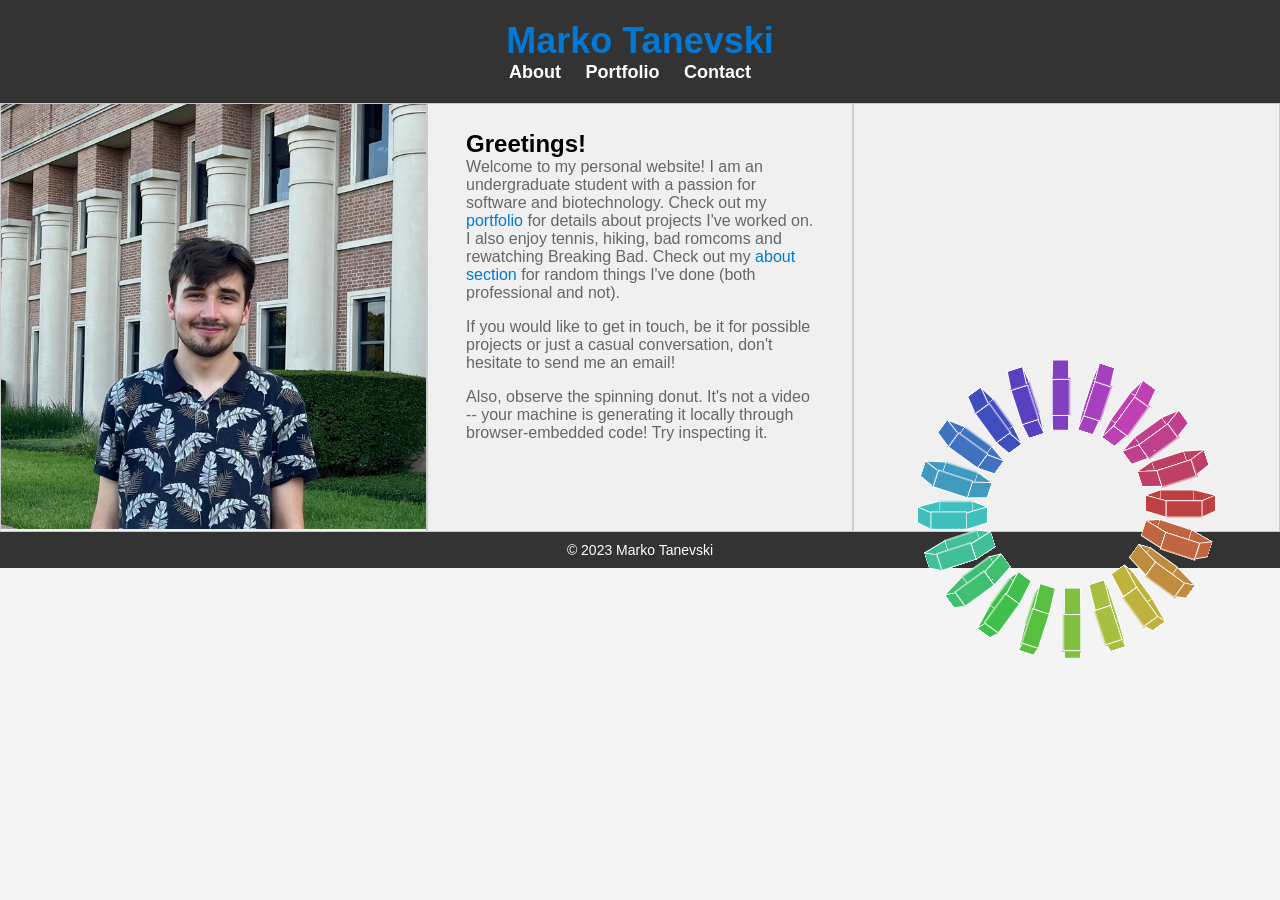
<file: index.html>
<!DOCTYPE html>
<html lang="en">
<head>
    <meta charset="UTF-8">
    <meta name="viewport" content="width=device-width, initial-scale=1.0">
    <title>Marko Tanevski - Personal Website</title>
    <link rel="stylesheet" href="css/relativestyles.css">
    <script src="https://code.jquery.com/jquery-3.6.0.min.js"></script>
    <script src="js/script.js"></script>
</head>
<body>
    <header>
        <h1><a href = "index.html">Marko Tanevski</a></h1>
        <nav>
            <ul>
               <li><a href="html/about.html">About</a></li>
               <li><a href="html/portfolio.html">Portfolio</a></li>
               <li><a href="html/contact.html">Contact</a></li>
            </ul>
        </nav>
    </header>

    <div class="container">

        <div class="wrapper">
             <img src="pics/markopic.jpg" alt="Marko">
        </div>

        <div class="wrapper" alt="wrappertext">
            <div class="content">
                <h2>Greetings!</h2>
                <p>Welcome to my personal website! I am an undergraduate student with a passion for software and biotechnology. Check out my <a href="html/portfolio.html">portfolio</a> for details about projects I've worked on. I also enjoy tennis, hiking, bad romcoms and rewatching Breaking Bad. Check out my <a href="html/about.html">about section</a> for random things I've done (both professional and not). </p>
                <p>If you would like to get in touch, be it for possible projects or just a casual conversation, don't hesitate to send me an email!</p>
                <p>Also, observe the spinning donut. It's not a video -- your machine is generating it locally through browser-embedded code! Try inspecting it. </p>
            </div>
        </div>

        <div class="wrapper" id="wrapperdonut">
            <div class="donut">
                
                    <div>
                        <div>
                            <div class="segment-wrapper">
                            
                            <div></div>
                            
                            <div></div>
                            
                            <div></div>
                            
                            <div></div>
                            
                            <div></div>
                            
                            <div></div>
                            
                            </div>
                        </div>
                    </div>
                
                    <div>
                        <div>
                            <div class="segment-wrapper">
                            
                            <div></div>
                            
                            <div></div>
                            
                            <div></div>
                            
                            <div></div>
                            
                            <div></div>
                            
                            <div></div>
                            
                            </div>
                        </div>
                    </div>
                
                    <div>
                        <div>
                            <div class="segment-wrapper">
                            
                            <div></div>
                            
                            <div></div>
                            
                            <div></div>
                            
                            <div></div>
                            
                            <div></div>
                            
                            <div></div>
                            
                            </div>
                        </div>
                    </div>
                
                    <div>
                        <div>
                            <div class="segment-wrapper">
                            
                            <div></div>
                            
                            <div></div>
                            
                            <div></div>
                            
                            <div></div>
                            
                            <div></div>
                            
                            <div></div>
                            
                            </div>
                        </div>
                    </div>
                
                    <div>
                        <div>
                            <div class="segment-wrapper">
                            
                            <div></div>
                            
                            <div></div>
                            
                            <div></div>
                            
                            <div></div>
                            
                            <div></div>
                            
                            <div></div>
                            
                            </div>
                        </div>
                    </div>
                
                    <div>
                        <div>
                            <div class="segment-wrapper">
                            
                            <div></div>
                            
                            <div></div>
                            
                            <div></div>
                            
                            <div></div>
                            
                            <div></div>
                            
                            <div></div>
                            
                            </div>
                        </div>
                    </div>
                
                    <div>
                        <div>
                            <div class="segment-wrapper">
                            
                            <div></div>
                            
                            <div></div>
                            
                            <div></div>
                            
                            <div></div>
                            
                            <div></div>
                            
                            <div></div>
                            
                            </div>
                        </div>
                    </div>
                
                    <div>
                        <div>
                            <div class="segment-wrapper">
                            
                            <div></div>
                            
                            <div></div>
                            
                            <div></div>
                            
                            <div></div>
                            
                            <div></div>
                            
                            <div></div>
                            
                            </div>
                        </div>
                    </div>
                
                    <div>
                        <div>
                            <div class="segment-wrapper">
                            
                            <div></div>
                            
                            <div></div>
                            
                            <div></div>
                            
                            <div></div>
                            
                            <div></div>
                            
                            <div></div>
                            
                            </div>
                        </div>
                    </div>
                
                    <div>
                        <div>
                            <div class="segment-wrapper">
                            
                            <div></div>
                            
                            <div></div>
                            
                            <div></div>
                            
                            <div></div>
                            
                            <div></div>
                            
                            <div></div>
                            
                            </div>
                        </div>
                    </div>
                
                    <div>
                        <div>
                            <div class="segment-wrapper">
                            
                            <div></div>
                            
                            <div></div>
                            
                            <div></div>
                            
                            <div></div>
                            
                            <div></div>
                            
                            <div></div>
                            
                            </div>
                        </div>
                    </div>
                
                    <div>
                        <div>
                            <div class="segment-wrapper">
                            
                            <div></div>
                            
                            <div></div>
                            
                            <div></div>
                            
                            <div></div>
                            
                            <div></div>
                            
                            <div></div>
                            
                            </div>
                        </div>
                    </div>
                
                    <div>
                        <div>
                            <div class="segment-wrapper">
                            
                            <div></div>
                            
                            <div></div>
                            
                            <div></div>
                            
                            <div></div>
                            
                            <div></div>
                            
                            <div></div>
                            
                            </div>
                        </div>
                    </div>
                
                    <div>
                        <div>
                            <div class="segment-wrapper">
                            
                            <div></div>
                            
                            <div></div>
                            
                            <div></div>
                            
                            <div></div>
                            
                            <div></div>
                            
                            <div></div>
                            
                            </div>
                        </div>
                    </div>
                
                    <div>
                        <div>
                            <div class="segment-wrapper">
                            
                            <div></div>
                            
                            <div></div>
                            
                            <div></div>
                            
                            <div></div>
                            
                            <div></div>
                            
                            <div></div>
                            
                            </div>
                        </div>
                    </div>
                
                    <div>
                        <div>
                            <div class="segment-wrapper">
                            
                            <div></div>
                            
                            <div></div>
                            
                            <div></div>
                            
                            <div></div>
                            
                            <div></div>
                            
                            <div></div>
                            
                            </div>
                        </div>
                    </div>
                
                    <div>
                        <div>
                            <div class="segment-wrapper">
                            
                            <div></div>
                            
                            <div></div>
                            
                            <div></div>
                            
                            <div></div>
                            
                            <div></div>
                            
                            <div></div>
                            
                            </div>
                        </div>
                    </div>
                
                    <div>
                        <div>
                            <div class="segment-wrapper">
                            
                            <div></div>
                            
                            <div></div>
                            
                            <div></div>
                            
                            <div></div>
                            
                            <div></div>
                            
                            <div></div>
                            
                            </div>
                        </div>
                    </div>
                
                    <div>
                        <div>
                            <div class="segment-wrapper">
                            
                            <div></div>
                            
                            <div></div>
                            
                            <div></div>
                            
                            <div></div>
                            
                            <div></div>
                            
                            <div></div>
                            
                            </div>
                        </div>
                    </div>
                
                    <div>
                        <div>
                            <div class="segment-wrapper">
                            
                            <div></div>
                            
                            <div></div>
                            
                            <div></div>
                            
                            <div></div>
                            
                            <div></div>
                            
                            <div></div>
                            
                            </div>
                        </div>
                    </div>
                
            </div>
        </div>
    </div>
</body>

<footer>
        <p>&copy; 2023 Marko Tanevski</p>
</footer>

</html>
</file>
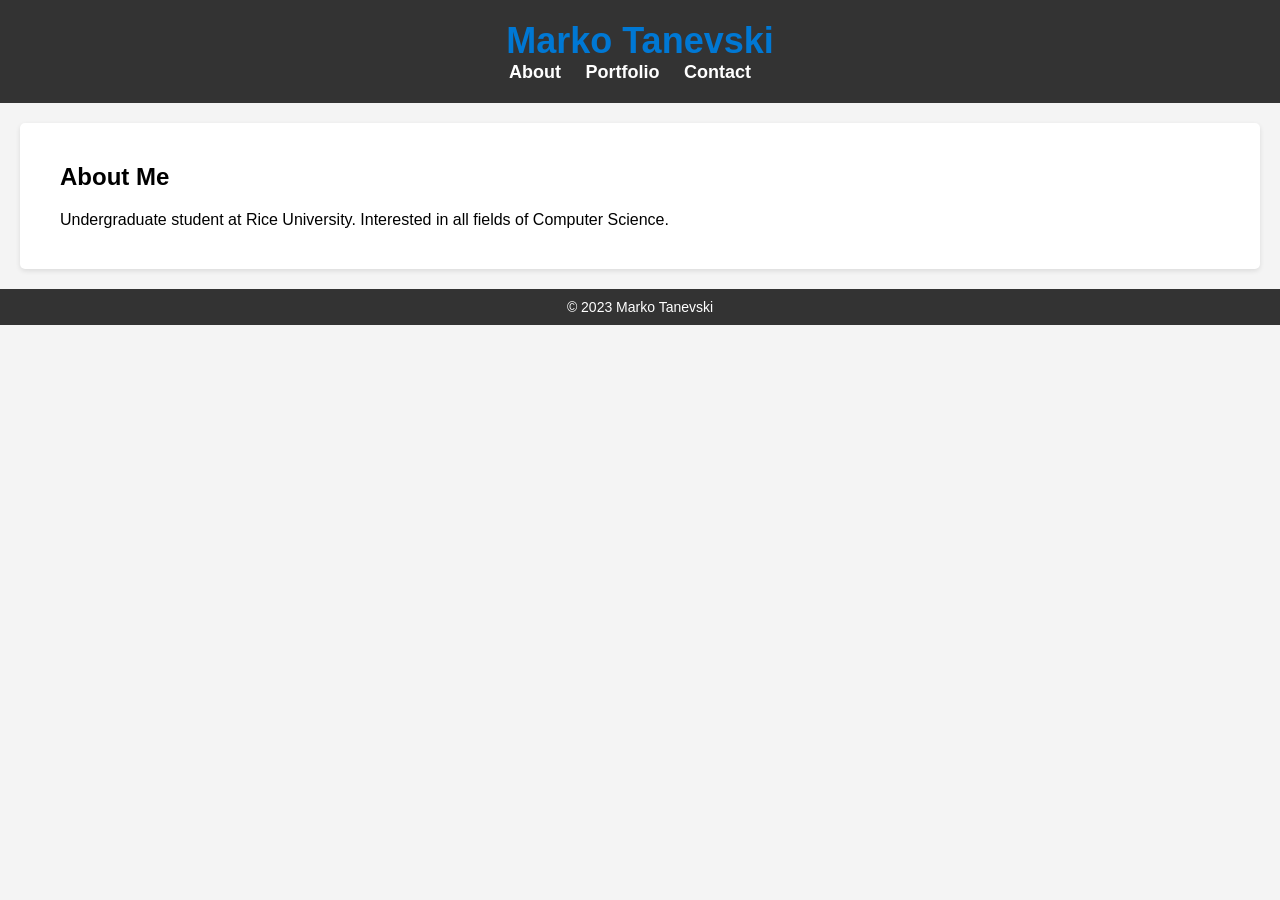
<file: about.html>
<!DOCTYPE html>
<html lang="en">
<head>
    <meta charset="UTF-8">
    <meta name="viewport" content="width=device-width, initial-scale=1.0">
    <title>Marko Tanevski - Personal Website</title>
    <link rel="stylesheet" href="relativestyles.css">
</head>
<body>
    <header>
        <h1><a href = "index.html">Marko Tanevski</a></h1>
        <nav>
            <ul>
               <li><a href="about.html">About</a></li>
               <li><a href="portfolio.html">Portfolio</a></li>
               <li><a href="contact.html">Contact</a></li>
            </ul>
        </nav>
        <!-- Other header content (e.g., navigation, title) goes here -->
    </header>

    <section id="about">
        <h2>About Me</h2>
        <p>Undergraduate student at Rice University. Interested in all fields of Computer Science. </p>
    </section>


    <footer>
        <p>&copy; 2023 Marko Tanevski</p>
    </footer>

    <script src="script.js"></script>
</body>
</html>
</file>
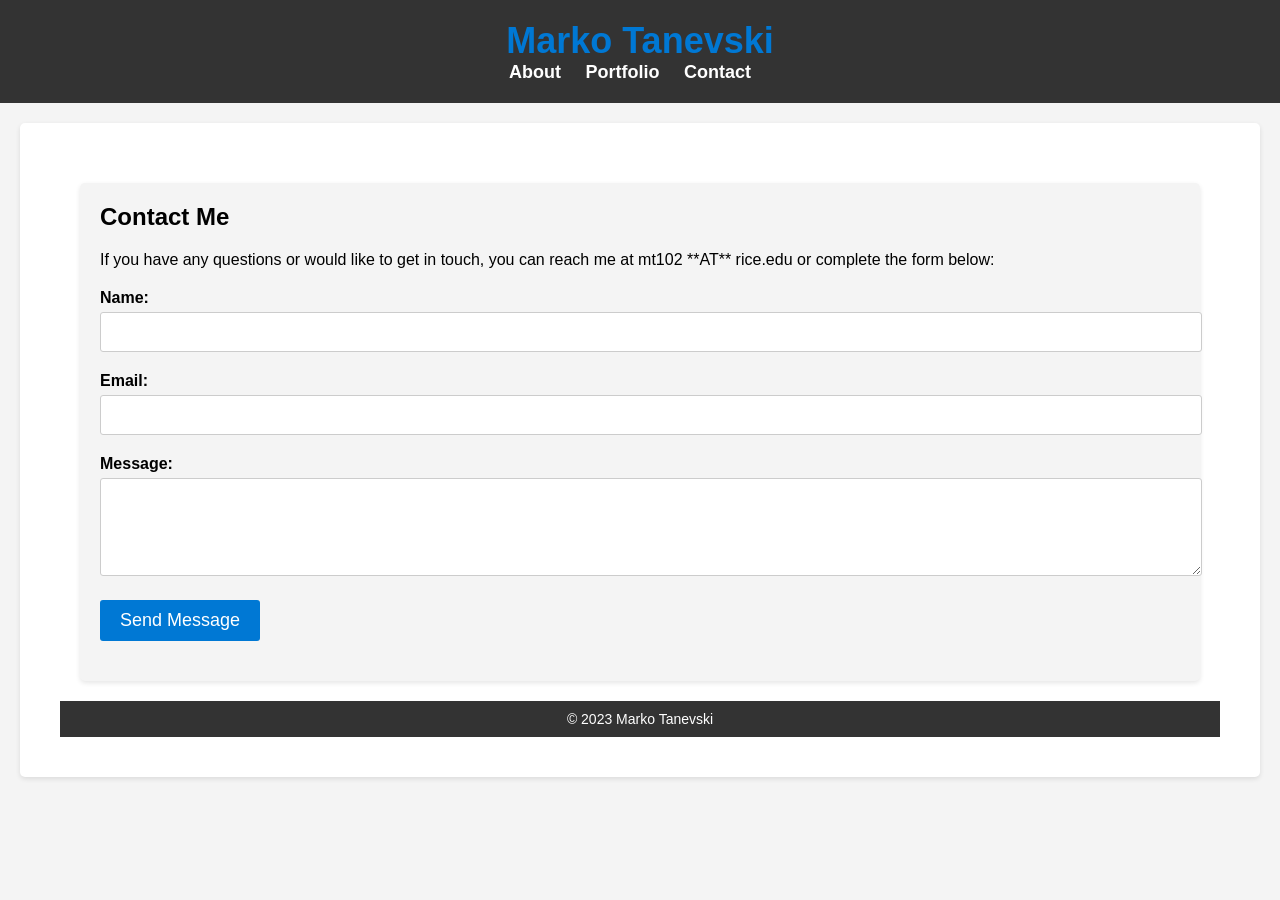
<file: contact.html>
<!DOCTYPE html>
<html lang="en">
<head>
    <meta charset="UTF-8">
    <meta name="viewport" content="width=device-width, initial-scale=1.0">
    <title>Marko Tanevski - Personal Website</title>
    <link rel="stylesheet" href="relativestyles.css">
</head>
<body>
    <header>
        <h1><a href = "index.html">Marko Tanevski</a></h1>
        <nav>
            <ul>
               <li><a href="about.html">About</a></li>
               <li><a href="portfolio.html">Portfolio</a></li>
               <li><a href="contact.html">Contact</a></li>
            </ul>
        </nav>
    </header>

    <section id="contact">
        <section class="contact">
        <h2>Contact Me</h2>
        <p>If you have any questions or would like to get in touch, you can reach me at mt102 **AT** rice.edu or complete the form below:</p>
        <form action="contact.php" method="post">
            <div class="form-group">
                <label for="name">Name:</label>
                <input type="text" id="name" name="name" required>
            </div>
            <div class="form-group">
                <label for="email">Email:</label>
                <input type="email" id="email" name="email" required>
            </div>
            <div class="form-group">
                <label for="message">Message:</label>
                <textarea id="message" name="message" rows="4" required></textarea>
            </div>
            <div class="form-group">
                <button type="submit">Send Message</button>
            </div>
        </form>
    </section>

    <footer>
        <p>&copy; 2023 Marko Tanevski</p>
    </footer>

    <script src="script.js"></script>
</body>
</html>
</file>
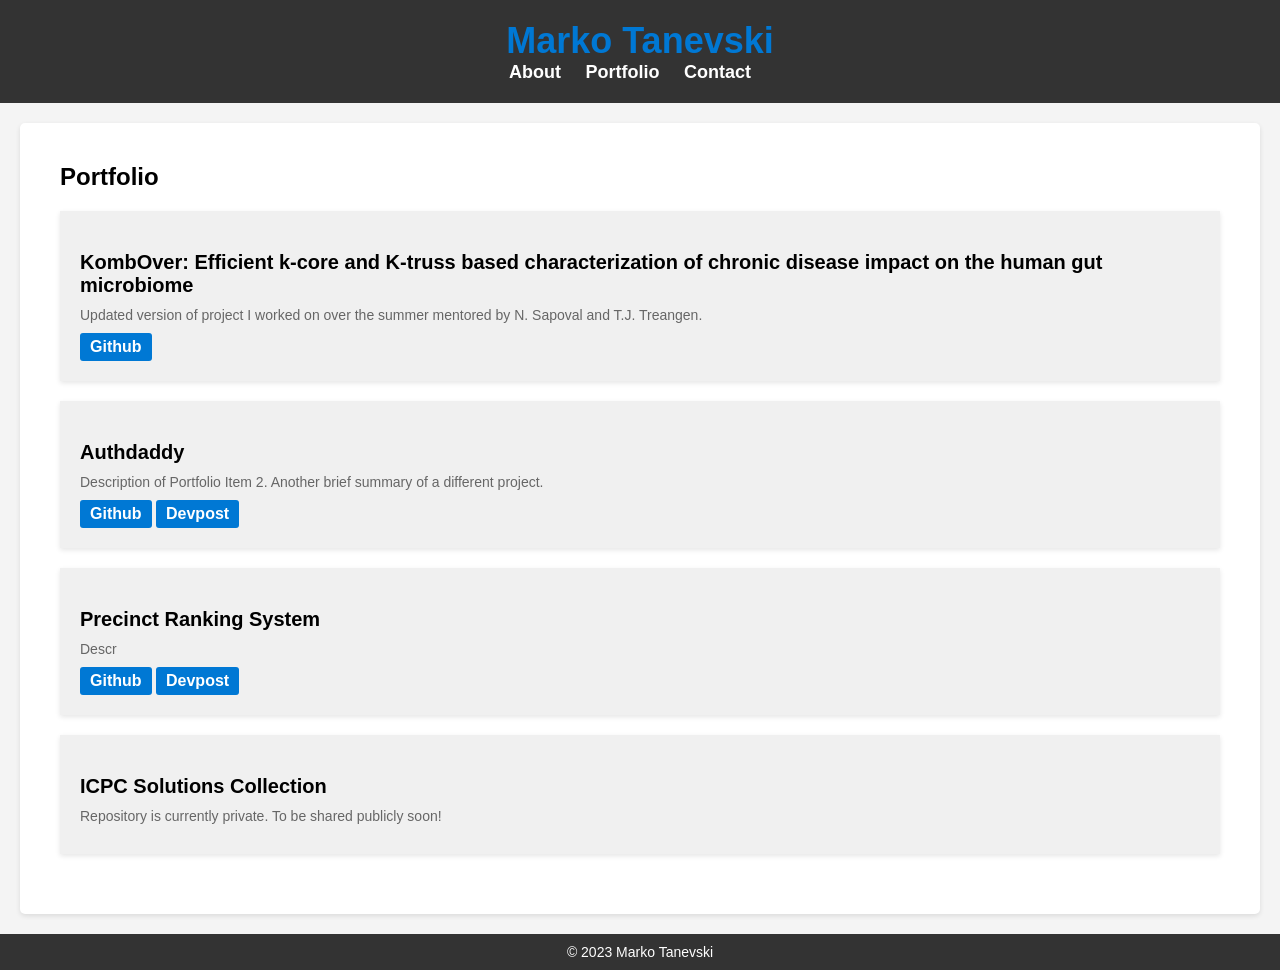
<file: portfolio.html>
<!DOCTYPE html>
<html lang="en">
<head>
    <meta charset="UTF-8">
    <meta name="viewport" content="width=device-width, initial-scale=1.0">
    <title>Marko Tanevski - Personal Website</title>
    <link rel="stylesheet" href="relativestyles.css">
</head>
<body>
    <header>
        <h1><a href = "index.html">Marko Tanevski</a></h1>
        <nav>
            <ul>
               <li><a href="about.html">About</a></li>
               <li><a href="portfolio.html">Portfolio</a></li>
               <li><a href="contact.html">Contact</a></li>
            </ul>
        </nav>
    </header>

    <section id="portfolio">
        <h2>Portfolio</h2>
        <div class="portfolio-item">
            <h3>KombOver: Efficient k-core and K-truss based characterization of chronic disease impact on the human gut microbiome</h3>
            <p>Updated version of project I worked on over the summer mentored by N. Sapoval and T.J. Treangen. </p>
            <a href="https://github.com/treangenlab/komb" target="_blank">Github</a>
        </div>

        <div class="portfolio-item">
            <h3>Authdaddy</h3>
            <p>Description of Portfolio Item 2. Another brief summary of a different project.</p>
            <a href="https://github.com/Mahajanet/AuthDaddy" target="_blank">Github</a>
            <a href="https://devpost.com/software/authdaddy" target="_blank">Devpost</a> 
        </div>

        <div class="portfolio-item">
            <h3>Precinct Ranking System</h3>
            <p>Descr</p>
            <a href="https://github.com/michael-khalfin/precinct-ranking-system" target="_blank">Github</a>
            <a href="https://devpost.com/software/precinct-ranking-system" target="_blank">Devpost</a> 
        </div>

        <div class="portfolio-item">
            <h3>ICPC Solutions Collection</h3>
            <p>Repository is currently private. To be shared publicly soon!</p>
        </div>

    </section>

    <footer>
        <p>&copy; 2023 Marko Tanevski</p>
    </footer>

    <script src="script.js"></script>
</body>
</html>
</file>
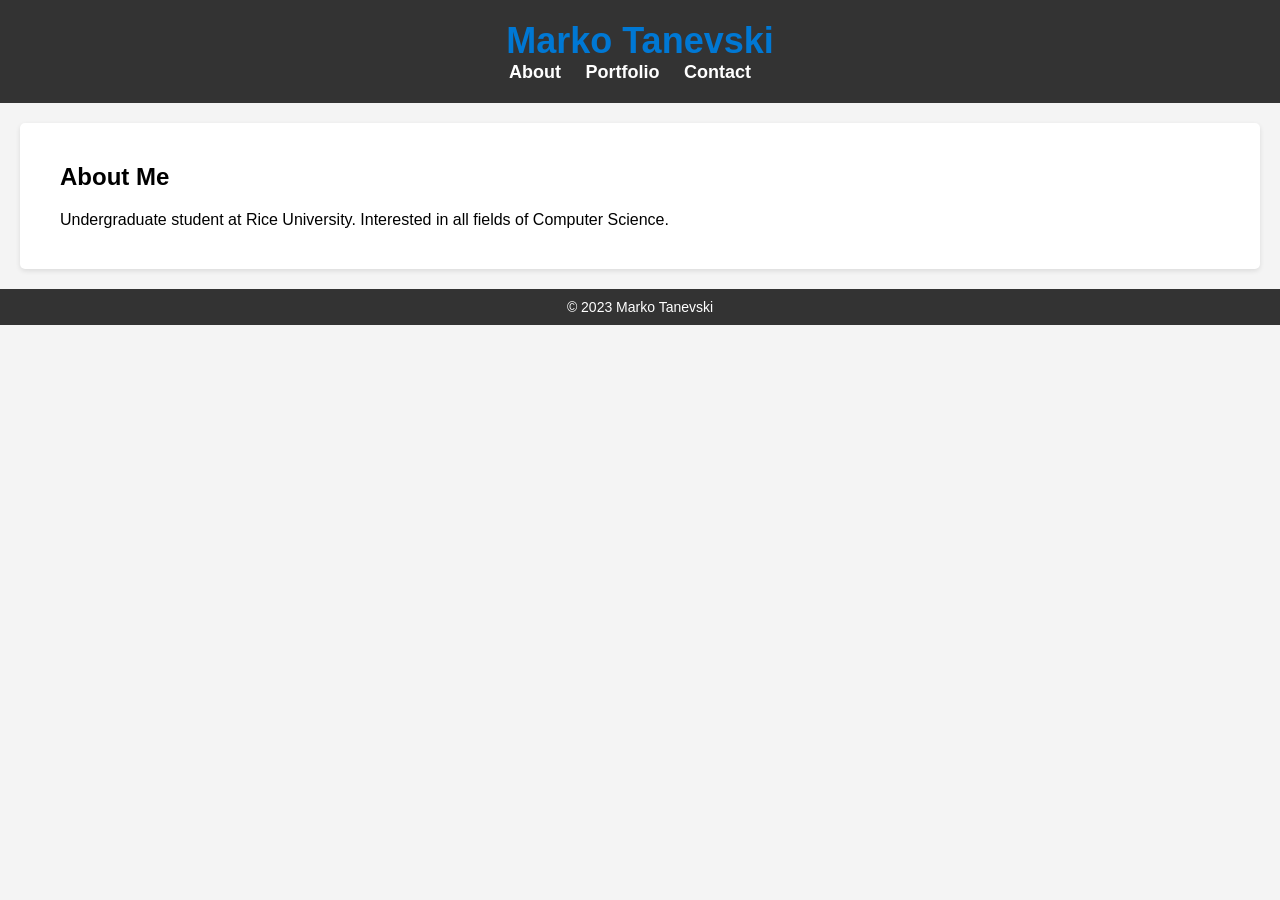
<file: html/about.html>
<!DOCTYPE html>
<html lang="en">
<head>
    <meta charset="UTF-8">
    <meta name="viewport" content="width=device-width, initial-scale=1.0">
    <title>Marko Tanevski - Personal Website</title>
    <link rel="stylesheet" href="../css/relativestyles.css">
</head>
<body>
    <header>
        <h1><a href = "../index.html">Marko Tanevski</a></h1>
        <nav>
            <ul>
               <li><a href="about.html">About</a></li>
               <li><a href="portfolio.html">Portfolio</a></li>
               <li><a href="contact.html">Contact</a></li>
            </ul>
        </nav>
        <!-- Other header content (e.g., navigation, title) goes here -->
    </header>

    <section id="about">
        <h2>About Me</h2>
        <p>Undergraduate student at Rice University. Interested in all fields of Computer Science. </p>
    </section>


    <footer>
        <p>&copy; 2023 Marko Tanevski</p>
    </footer>

    <script src="../js/script.js"></script>
</body>
</html>
</file>
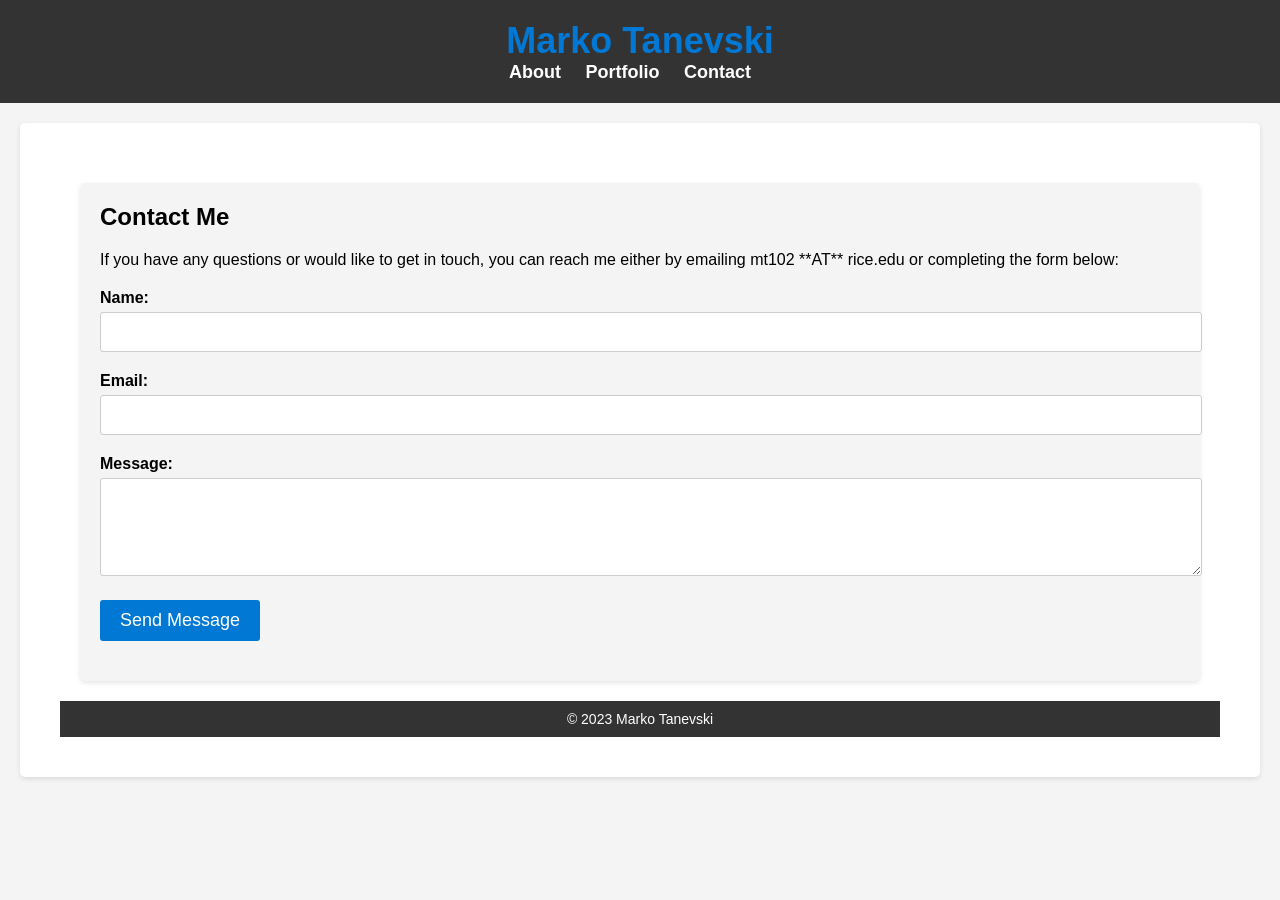
<file: html/contact.html>
<!DOCTYPE html>
<html lang="en">
<head>
    <meta charset="UTF-8">
    <meta name="viewport" content="width=device-width, initial-scale=1.0">
    <title>Marko Tanevski - Personal Website</title>
    <link rel="stylesheet" href="../css/relativestyles.css">
</head>
<body>
    <header>
        <h1><a href = "../index.html">Marko Tanevski</a></h1>
        <nav>
            <ul>
               <li><a href="about.html">About</a></li>
               <li><a href="portfolio.html">Portfolio</a></li>
               <li><a href="contact.html">Contact</a></li>
            </ul>
        </nav>
    </header>

    <section id="contact">
        <section class="contact">
        <h2>Contact Me</h2>
        <p>If you have any questions or would like to get in touch, you can reach me either by emailing mt102 **AT** rice.edu or completing the form below:</p>
        <form action="https://formspree.io/f/mqkvgpvn" method="POST">
            <div class="form-group">
                <label for="name">Name:</label>
                <input type="text" id="name" name="name" required>
            </div>
            <div class="form-group">
                <label for="email">Email:</label>
                <input type="email" id="email" name="email" required>
            </div>
            <div class="form-group">
                <label for="message">Message:</label>
                <textarea id="message" name="message" rows="4" required></textarea>
            </div>
            <div class="form-group">
                <button type="submit">Send Message</button>
            </div>
        </form>
    </section>

    <footer>
        <p>&copy; 2023 Marko Tanevski</p>
    </footer>

    <script src="../js/script.js"></script>
</body>
</html>
</file>
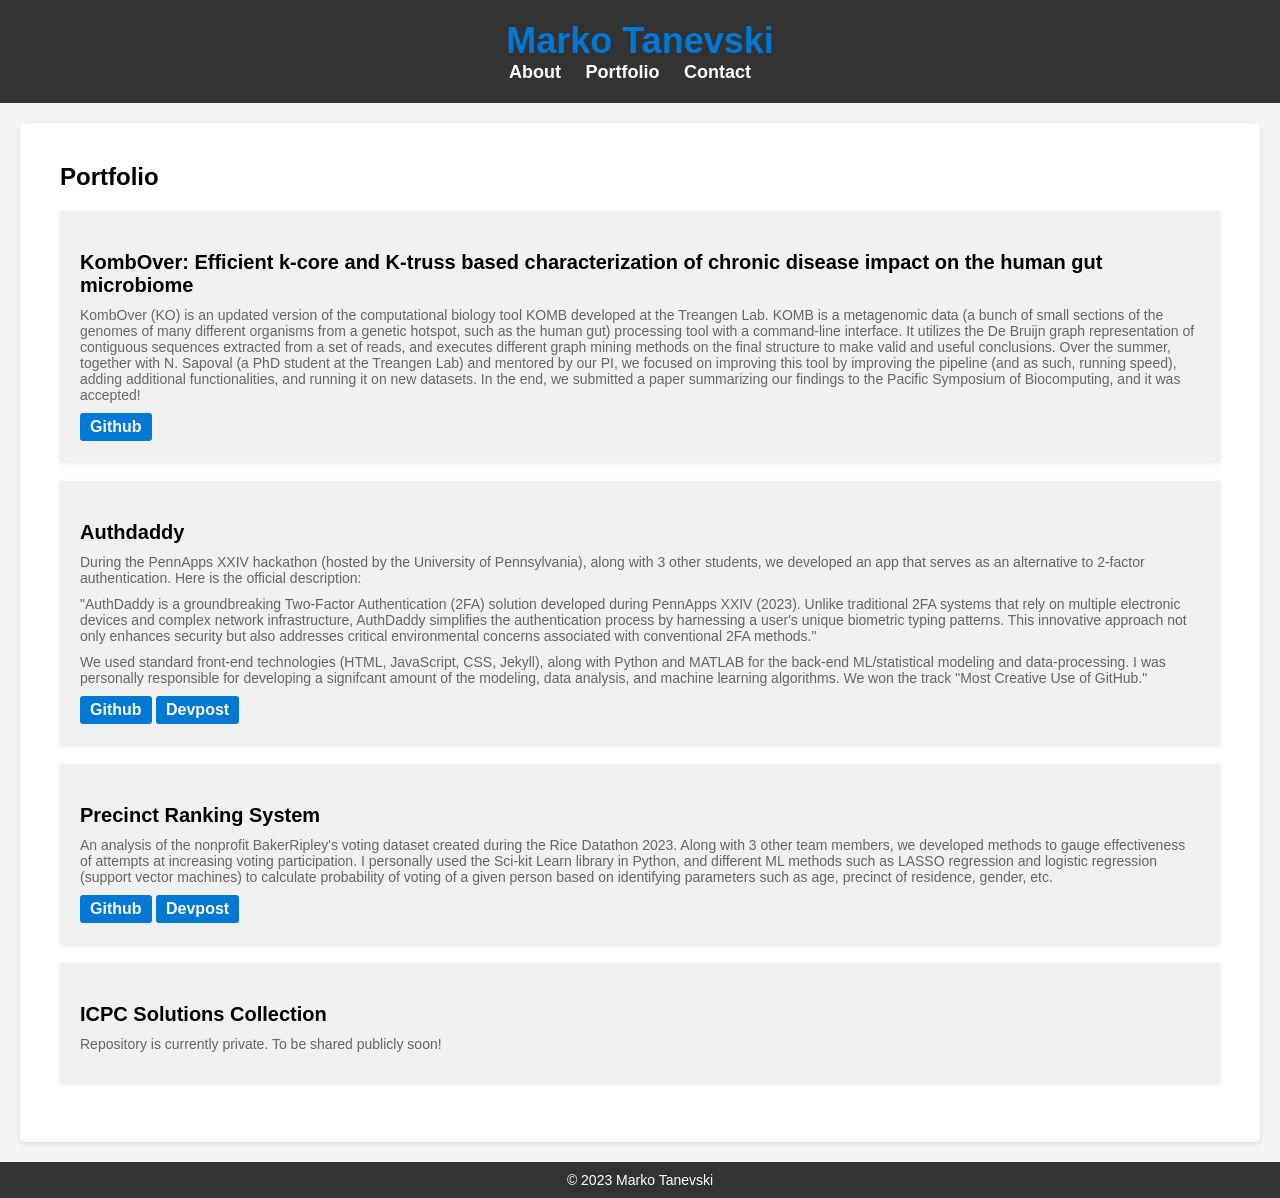
<file: html/portfolio.html>
<!DOCTYPE html>
<html lang="en">
<head>
    <meta charset="UTF-8">
    <meta name="viewport" content="width=device-width, initial-scale=1.0">
    <title>Marko Tanevski - Personal Website</title>
    <link rel="stylesheet" href="../css/relativestyles.css">
</head>
<body>
    <header>
        <h1><a href = "../index.html">Marko Tanevski</a></h1>
        <nav>
            <ul>
               <li><a href="about.html">About</a></li>
               <li><a href="portfolio.html">Portfolio</a></li>
               <li><a href="contact.html">Contact</a></li>
            </ul>
        </nav>
    </header>

    <section id="portfolio">
        <h2>Portfolio</h2>
        <div class="portfolio-item">
            <h3>KombOver: Efficient k-core and K-truss based characterization of chronic disease impact on the human gut microbiome</h3>
            <p>KombOver (KO) is an updated version of the computational biology tool KOMB developed at the Treangen Lab. KOMB is a metagenomic data (a bunch of small sections of the genomes of many different organisms from a genetic hotspot, such as the human gut) processing tool with a command-line interface. It utilizes the De Bruijn graph representation of contiguous sequences extracted from a set of reads, and executes different graph mining methods on the final structure to make valid and useful conclusions. Over the summer, together with N. Sapoval (a PhD student at the Treangen Lab) and mentored by our PI, we focused on improving this tool by improving the pipeline (and as such, running speed), adding additional functionalities, and running it on new datasets. In the end, we submitted a paper summarizing our findings to the Pacific Symposium of Biocomputing, and it was accepted!</p>
            <a href="https://github.com/treangenlab/komb" target="_blank">Github</a>
        </div>

        <div class="portfolio-item">
            <h3>Authdaddy</h3>
            <p>During the PennApps XXIV hackathon (hosted by the University of Pennsylvania), along with 3 other students, we developed an app that serves as an alternative to 2-factor authentication. Here is the official description:</p>
            <p>"AuthDaddy is a groundbreaking Two-Factor Authentication (2FA) solution developed during PennApps XXIV (2023). Unlike traditional 2FA systems that rely on multiple electronic devices and complex network infrastructure, AuthDaddy simplifies the authentication process by harnessing a user's unique biometric typing patterns. This innovative approach not only enhances security but also addresses critical environmental concerns associated with conventional 2FA methods."</p>
            <p>We used standard front-end technologies (HTML, JavaScript, CSS, Jekyll), along with Python and MATLAB for the back-end ML/statistical modeling and data-processing. I was personally responsible for developing a signifcant amount of the modeling, data analysis, and machine learning algorithms. We won the track "Most Creative Use of GitHub."</p>
            <a href="https://github.com/Mahajanet/AuthDaddy" target="_blank">Github</a>
            <a href="https://devpost.com/software/authdaddy" target="_blank">Devpost</a> 
        </div>

        <div class="portfolio-item">
            <h3>Precinct Ranking System</h3>
            <p>An analysis of the nonprofit BakerRipley's voting dataset created during the Rice Datathon 2023. Along with 3 other team members, we developed methods to gauge effectiveness of attempts at increasing voting participation. I personally used the Sci-kit Learn library in Python, and different ML methods such as LASSO regression and logistic regression (support vector machines) to calculate probability of voting of a given person based on identifying parameters such as age, precinct of residence, gender, etc. </p>
            <a href="https://github.com/michael-khalfin/precinct-ranking-system" target="_blank">Github</a>
            <a href="https://devpost.com/software/precinct-ranking-system" target="_blank">Devpost</a> 
        </div>

        <div class="portfolio-item">
            <h3>ICPC Solutions Collection</h3>
            <p>Repository is currently private. To be shared publicly soon!</p>
        </div>

    </section>

    <footer>
        <p>&copy; 2023 Marko Tanevski</p>
    </footer>

    <script src="../js/script.js"></script>
</body>
</html>
</file>
<file: css/relativestyles.css>
/* Reset some default browser styles */
body, h1, h2, p, ul, li 
{
    margin: 0;
    padding: 0;
}

/* Set a background color for the entire page */
body 
{
    background-color: #f4f4f4;
    font-family: Arial, sans-serif;
}

/* Style the header */
header 
{
    background-color: #333;
    color: #fff;
    text-align: center;
    position: relative;
    padding: 20px 0;
}

header img {
    max-width: 50%; /* Ensure the image scales with the viewport width */
    height: auto;
}

header h1 
{
    font-size: 36px;
}

nav ul 
{
    list-style: none;
}

nav ul li 
{
    display: inline;
    margin-right: 20px;
}

nav a 
{
    text-decoration: none;
    color: #fff;
    font-weight: bold;
    font-size: 18px;
}

/* Style the sections */
section 
{
    padding: 40px;
    background-color: #fff;
    margin: 20px;
    border-radius: 5px;
    box-shadow: 0 2px 5px rgba(0, 0, 0, 0.1);
}

section h2 
{
    font-size: 24px;
    margin-bottom: 20px;
}

/* Style the footer */
footer 
{
    background-color: #333;
    z-index: 2;
    color: #fff;
    text-align: center;
    padding: 10px 0;
    font-size: 14px;
}

/* STYLE THE FORM */

.contact {
    background-color: #f4f4f4;
    padding: 20px;
    border-radius: 5px;
    box-shadow: 0 2px 5px rgba(0, 0, 0, 0.1);
}

.contact h2 {
    font-size: 24px;
    margin-bottom: 20px;
}

.contact p {
    font-size: 16px;
    margin-bottom: 20px;
}

.form-group {
    margin-bottom: 20px;
}

label {
    display: block;
    font-weight: bold;
    margin-bottom: 5px;
}

input[type="text"],
input[type="email"],
textarea {
    width: 100%;
    padding: 10px;
    border: 1px solid #ccc;
    border-radius: 3px;
    font-size: 16px;
}

textarea {
    resize: vertical; /* Allows vertical resizing of textarea */
}

button[type="submit"] {
    background-color: #0078d4;
    color: #fff;
    border: none;
    padding: 10px 20px;
    font-size: 18px;
    border-radius: 3px;
    cursor: pointer;
}

button[type="submit"]:hover {
    background-color: #005a9e;
}

.portfolio {
    display: flex;
    flex-wrap: wrap;
    justify-content: space-between;
    margin: 20px; /* Add margin for spacing between sections */
}

.portfolio-item {
    flex: 0 1 calc(33.33% - 20px); /* Set a third of the container width with spacing */
    background-color: #f0f0f0;
    padding: 20px;
    margin-bottom: 20px; /* Add margin for spacing between items */
    box-shadow: 0 2px 5px rgba(0, 0, 0, 0.1);
    box-sizing: border-box;
}

/* Style headings */
.portfolio-item h3 {
    font-size: 20px;
    margin-bottom: 10px; /* Add margin between title and description */
}

/* Style descriptions */
.portfolio-item p {
    font-size: 14px;
    color: #666;
    margin-bottom: 10px;
}

/* Style links */
.portfolio-item a {
    display: inline-block;
    background-color: #0078d4;
    color: #fff;
    text-decoration: none;
    padding: 5px 10px;
    border-radius: 3px;
    font-weight: bold;
}

.portfolio-item a:hover {
    background-color: #005a9e;
}

/* Style links */
a 
{
    color: #0078d4;
    text-decoration: none;
}

a:hover 
{
    text-decoration: underline;
}

.container {
    display: flex;
    justify-content: center; /* Horizontally center the wrappers */
    align-items: center; /* Vertically center the wrappers */
    min-height: 33.33vw;
}


.wrapper {
    background-color: #f0f0f0; /* Background color for the container */
    border: 1px solid #ccc; /* Border around the container */
    width: 33.33vw;
    height: 33.33vw;
}

.wrapper img {
    max-width: 100%; /* Ensure images do not exceed the width of the wrapper */
    height: auto; /* Maintain the image's aspect ratio */
    display: block; /* Remove any extra spacing below the image */
}

.content {
    margin-left: 3vw;
    margin-right: 3vw;
    margin-top: 2vw;
    margin-bottom: 2vw;
}

.content p {
    color: #666;
    margin-bottom: 1em; /* Add margin to create spacing between paragraphs */
}

#wrapperdonut {
    align-content: center;
    perspective: 77.5vw;
    perspective-origin: 50% 50%;
}
 .donut {
    position: relative;
     width: 1px;
     height: 1px;
     transform-style: preserve-3d;
     left: 50%;
     top: 15.0vw;
     transform: translateX(-50%);
     animation: rotate-body 5s linear infinite;
     .transform: rotateY(60deg);
}
 .donut > div:nth-child(1) {
     transform: rotateZ(18deg) translate(7.5vw, -50%);
}
 .donut > div:nth-child(1) > div > div > div:nth-child(1) {
     transform: rotateY(60deg) translate3D(0, 0, 2.35vw);
     background: rgba(191, 102, 64, 1);
}
 .donut > div:nth-child(1) > div > div > div:nth-child(2) {
     transform: rotateY(120deg) translate3D(0, 0, 2.35vw);
     background: rgba(191, 102, 64, 1);
}
 .donut > div:nth-child(1) > div > div > div:nth-child(3) {
     transform: rotateY(180deg) translate3D(0, 0, 2.35vw);
     background: rgba(191, 102, 64, 1);
}
 .donut > div:nth-child(1) > div > div > div:nth-child(4) {
     transform: rotateY(240deg) translate3D(0, 0, 2.35vw);
     background: rgba(191, 102, 64, 1);
}
 .donut > div:nth-child(1) > div > div > div:nth-child(5) {
     transform: rotateY(300deg) translate3D(0, 0, 2.35vw);
     background: rgba(191, 102, 64, 1);
}
 .donut > div:nth-child(1) > div > div > div:nth-child(6) {
     transform: rotateY(360deg) translate3D(0, 0, 2.35vw);
     background: rgba(191, 102, 64, 1);
}
 .donut > div:nth-child(2) {
     transform: rotateZ(36deg) translate(7.5vw, -50%);
}
 .donut > div:nth-child(2) > div > div > div:nth-child(1) {
     transform: rotateY(60deg) translate3D(0, 0, 2.35vw);
     background: rgba(191, 140, 64, 1);
}
 .donut > div:nth-child(2) > div > div > div:nth-child(2) {
     transform: rotateY(120deg) translate3D(0, 0, 2.35vw);
     background: rgba(191, 140, 64, 1);
}
 .donut > div:nth-child(2) > div > div > div:nth-child(3) {
     transform: rotateY(180deg) translate3D(0, 0, 2.35vw);
     background: rgba(191, 140, 64, 1);
}
 .donut > div:nth-child(2) > div > div > div:nth-child(4) {
     transform: rotateY(240deg) translate3D(0, 0, 2.35vw);
     background: rgba(191, 140, 64, 1);
}
 .donut > div:nth-child(2) > div > div > div:nth-child(5) {
     transform: rotateY(300deg) translate3D(0, 0, 2.35vw);
     background: rgba(191, 140, 64, 1);
}
 .donut > div:nth-child(2) > div > div > div:nth-child(6) {
     transform: rotateY(360deg) translate3D(0, 0, 2.35vw);
     background: rgba(191, 140, 64, 1);
}
 .donut > div:nth-child(3) {
     transform: rotateZ(54deg) translate(7.5vw, -50%);
}
 .donut > div:nth-child(3) > div > div > div:nth-child(1) {
     transform: rotateY(60deg) translate3D(0, 0, 2.35vw);
     background: rgba(191, 179, 64, 1);
}
 .donut > div:nth-child(3) > div > div > div:nth-child(2) {
     transform: rotateY(120deg) translate3D(0, 0, 2.35vw);
     background: rgba(191, 179, 64, 1);
}
 .donut > div:nth-child(3) > div > div > div:nth-child(3) {
     transform: rotateY(180deg) translate3D(0, 0, 2.35vw);
     background: rgba(191, 179, 64, 1);
}
 .donut > div:nth-child(3) > div > div > div:nth-child(4) {
     transform: rotateY(240deg) translate3D(0, 0, 2.35vw);
     background: rgba(191, 179, 64, 1);
}
 .donut > div:nth-child(3) > div > div > div:nth-child(5) {
     transform: rotateY(300deg) translate3D(0, 0, 2.35vw);
     background: rgba(191, 179, 64, 1);
}
 .donut > div:nth-child(3) > div > div > div:nth-child(6) {
     transform: rotateY(360deg) translate3D(0, 0, 2.35vw);
     background: rgba(191, 179, 64, 1);
}
 .donut > div:nth-child(4) {
     transform: rotateZ(72deg) translate(7.5vw, -50%);
}
 .donut > div:nth-child(4) > div > div > div:nth-child(1) {
     transform: rotateY(60deg) translate3D(0, 0, 2.35vw);
     background: rgba(166, 191, 64, 1);
}
 .donut > div:nth-child(4) > div > div > div:nth-child(2) {
     transform: rotateY(120deg) translate3D(0, 0, 2.35vw);
     background: rgba(166, 191, 64, 1);
}
 .donut > div:nth-child(4) > div > div > div:nth-child(3) {
     transform: rotateY(180deg) translate3D(0, 0, 2.35vw);
     background: rgba(166, 191, 64, 1);
}
 .donut > div:nth-child(4) > div > div > div:nth-child(4) {
     transform: rotateY(240deg) translate3D(0, 0, 2.35vw);
     background: rgba(166, 191, 64, 1);
}
 .donut > div:nth-child(4) > div > div > div:nth-child(5) {
     transform: rotateY(300deg) translate3D(0, 0, 2.35vw);
     background: rgba(166, 191, 64, 1);
}
 .donut > div:nth-child(4) > div > div > div:nth-child(6) {
     transform: rotateY(360deg) translate3D(0, 0, 2.35vw);
     background: rgba(166, 191, 64, 1);
}
 .donut > div:nth-child(5) {
     transform: rotateZ(90deg) translate(7.5vw, -50%);
}
 .donut > div:nth-child(5) > div > div > div:nth-child(1) {
     transform: rotateY(60deg) translate3D(0, 0, 2.35vw);
     background: rgba(128, 191, 64, 1);
}
 .donut > div:nth-child(5) > div > div > div:nth-child(2) {
     transform: rotateY(120deg) translate3D(0, 0, 2.35vw);
     background: rgba(128, 191, 64, 1);
}
 .donut > div:nth-child(5) > div > div > div:nth-child(3) {
     transform: rotateY(180deg) translate3D(0, 0, 2.35vw);
     background: rgba(128, 191, 64, 1);
}
 .donut > div:nth-child(5) > div > div > div:nth-child(4) {
     transform: rotateY(240deg) translate3D(0, 0, 2.35vw);
     background: rgba(128, 191, 64, 1);
}
 .donut > div:nth-child(5) > div > div > div:nth-child(5) {
     transform: rotateY(300deg) translate3D(0, 0, 2.35vw);
     background: rgba(128, 191, 64, 1);
}
 .donut > div:nth-child(5) > div > div > div:nth-child(6) {
     transform: rotateY(360deg) translate3D(0, 0, 2.35vw);
     background: rgba(128, 191, 64, 1);
}
 .donut > div:nth-child(6) {
     transform: rotateZ(108deg) translate(7.5vw, -50%);
}
 .donut > div:nth-child(6) > div > div > div:nth-child(1) {
     transform: rotateY(60deg) translate3D(0, 0, 2.35vw);
     background: rgba(89, 191, 64, 1);
}
 .donut > div:nth-child(6) > div > div > div:nth-child(2) {
     transform: rotateY(120deg) translate3D(0, 0, 2.35vw);
     background: rgba(89, 191, 64, 1);
}
 .donut > div:nth-child(6) > div > div > div:nth-child(3) {
     transform: rotateY(180deg) translate3D(0, 0, 2.35vw);
     background: rgba(89, 191, 64, 1);
}
 .donut > div:nth-child(6) > div > div > div:nth-child(4) {
     transform: rotateY(240deg) translate3D(0, 0, 2.35vw);
     background: rgba(89, 191, 64, 1);
}
 .donut > div:nth-child(6) > div > div > div:nth-child(5) {
     transform: rotateY(300deg) translate3D(0, 0, 2.35vw);
     background: rgba(89, 191, 64, 1);
}
 .donut > div:nth-child(6) > div > div > div:nth-child(6) {
     transform: rotateY(360deg) translate3D(0, 0, 2.35vw);
     background: rgba(89, 191, 64, 1);
}
 .donut > div:nth-child(7) {
     transform: rotateZ(126deg) translate(7.5vw, -50%);
}
 .donut > div:nth-child(7) > div > div > div:nth-child(1) {
     transform: rotateY(60deg) translate3D(0, 0, 2.35vw);
     background: rgba(64, 191, 77, 1);
}
 .donut > div:nth-child(7) > div > div > div:nth-child(2) {
     transform: rotateY(120deg) translate3D(0, 0, 2.35vw);
     background: rgba(64, 191, 77, 1);
}
 .donut > div:nth-child(7) > div > div > div:nth-child(3) {
     transform: rotateY(180deg) translate3D(0, 0, 2.35vw);
     background: rgba(64, 191, 77, 1);
}
 .donut > div:nth-child(7) > div > div > div:nth-child(4) {
     transform: rotateY(240deg) translate3D(0, 0, 2.35vw);
     background: rgba(64, 191, 77, 1);
}
 .donut > div:nth-child(7) > div > div > div:nth-child(5) {
     transform: rotateY(300deg) translate3D(0, 0, 2.35vw);
     background: rgba(64, 191, 77, 1);
}
 .donut > div:nth-child(7) > div > div > div:nth-child(6) {
     transform: rotateY(360deg) translate3D(0, 0, 2.35vw);
     background: rgba(64, 191, 77, 1);
}
 .donut > div:nth-child(8) {
     transform: rotateZ(144deg) translate(7.5vw, -50%);
}
 .donut > div:nth-child(8) > div > div > div:nth-child(1) {
     transform: rotateY(60deg) translate3D(0, 0, 2.35vw);
     background: rgba(64, 191, 115, 1);
}
 .donut > div:nth-child(8) > div > div > div:nth-child(2) {
     transform: rotateY(120deg) translate3D(0, 0, 2.35vw);
     background: rgba(64, 191, 115, 1);
}
 .donut > div:nth-child(8) > div > div > div:nth-child(3) {
     transform: rotateY(180deg) translate3D(0, 0, 2.35vw);
     background: rgba(64, 191, 115, 1);
}
 .donut > div:nth-child(8) > div > div > div:nth-child(4) {
     transform: rotateY(240deg) translate3D(0, 0, 2.35vw);
     background: rgba(64, 191, 115, 1);
}
 .donut > div:nth-child(8) > div > div > div:nth-child(5) {
     transform: rotateY(300deg) translate3D(0, 0, 2.35vw);
     background: rgba(64, 191, 115, 1);
}
 .donut > div:nth-child(8) > div > div > div:nth-child(6) {
     transform: rotateY(360deg) translate3D(0, 0, 2.35vw);
     background: rgba(64, 191, 115, 1);
}
 .donut > div:nth-child(9) {
     transform: rotateZ(162deg) translate(7.5vw, -50%);
}
 .donut > div:nth-child(9) > div > div > div:nth-child(1) {
     transform: rotateY(60deg) translate3D(0, 0, 2.35vw);
     background: rgba(64, 191, 153, 1);
}
 .donut > div:nth-child(9) > div > div > div:nth-child(2) {
     transform: rotateY(120deg) translate3D(0, 0, 2.35vw);
     background: rgba(64, 191, 153, 1);
}
 .donut > div:nth-child(9) > div > div > div:nth-child(3) {
     transform: rotateY(180deg) translate3D(0, 0, 2.35vw);
     background: rgba(64, 191, 153, 1);
}
 .donut > div:nth-child(9) > div > div > div:nth-child(4) {
     transform: rotateY(240deg) translate3D(0, 0, 2.35vw);
     background: rgba(64, 191, 153, 1);
}
 .donut > div:nth-child(9) > div > div > div:nth-child(5) {
     transform: rotateY(300deg) translate3D(0, 0, 2.35vw);
     background: rgba(64, 191, 153, 1);
}
 .donut > div:nth-child(9) > div > div > div:nth-child(6) {
     transform: rotateY(360deg) translate3D(0, 0, 2.35vw);
     background: rgba(64, 191, 153, 1);
}
 .donut > div:nth-child(10) {
     transform: rotateZ(180deg) translate(7.5vw, -50%);
}
 .donut > div:nth-child(10) > div > div > div:nth-child(1) {
     transform: rotateY(60deg) translate3D(0, 0, 2.35vw);
     background: rgba(64, 191, 191, 1);
}
 .donut > div:nth-child(10) > div > div > div:nth-child(2) {
     transform: rotateY(120deg) translate3D(0, 0, 2.35vw);
     background: rgba(64, 191, 191, 1);
}
 .donut > div:nth-child(10) > div > div > div:nth-child(3) {
     transform: rotateY(180deg) translate3D(0, 0, 2.35vw);
     background: rgba(64, 191, 191, 1);
}
 .donut > div:nth-child(10) > div > div > div:nth-child(4) {
     transform: rotateY(240deg) translate3D(0, 0, 2.35vw);
     background: rgba(64, 191, 191, 1);
}
 .donut > div:nth-child(10) > div > div > div:nth-child(5) {
     transform: rotateY(300deg) translate3D(0, 0, 2.35vw);
     background: rgba(64, 191, 191, 1);
}
 .donut > div:nth-child(10) > div > div > div:nth-child(6) {
     transform: rotateY(360deg) translate3D(0, 0, 2.35vw);
     background: rgba(64, 191, 191, 1);
}
 .donut > div:nth-child(11) {
     transform: rotateZ(198deg) translate(7.5vw, -50%);
}
 .donut > div:nth-child(11) > div > div > div:nth-child(1) {
     transform: rotateY(60deg) translate3D(0, 0, 2.35vw);
     background: rgba(64, 153, 191, 1);
}
 .donut > div:nth-child(11) > div > div > div:nth-child(2) {
     transform: rotateY(120deg) translate3D(0, 0, 2.35vw);
     background: rgba(64, 153, 191, 1);
}
 .donut > div:nth-child(11) > div > div > div:nth-child(3) {
     transform: rotateY(180deg) translate3D(0, 0, 2.35vw);
     background: rgba(64, 153, 191, 1);
}
 .donut > div:nth-child(11) > div > div > div:nth-child(4) {
     transform: rotateY(240deg) translate3D(0, 0, 2.35vw);
     background: rgba(64, 153, 191, 1);
}
 .donut > div:nth-child(11) > div > div > div:nth-child(5) {
     transform: rotateY(300deg) translate3D(0, 0, 2.35vw);
     background: rgba(64, 153, 191, 1);
}
 .donut > div:nth-child(11) > div > div > div:nth-child(6) {
     transform: rotateY(360deg) translate3D(0, 0, 2.35vw);
     background: rgba(64, 153, 191, 1);
}
 .donut > div:nth-child(12) {
     transform: rotateZ(216deg) translate(7.5vw, -50%);
}
 .donut > div:nth-child(12) > div > div > div:nth-child(1) {
     transform: rotateY(60deg) translate3D(0, 0, 2.35vw);
     background: rgba(64, 115, 191, 1);
}
 .donut > div:nth-child(12) > div > div > div:nth-child(2) {
     transform: rotateY(120deg) translate3D(0, 0, 2.35vw);
     background: rgba(64, 115, 191, 1);
}
 .donut > div:nth-child(12) > div > div > div:nth-child(3) {
     transform: rotateY(180deg) translate3D(0, 0, 2.35vw);
     background: rgba(64, 115, 191, 1);
}
 .donut > div:nth-child(12) > div > div > div:nth-child(4) {
     transform: rotateY(240deg) translate3D(0, 0, 2.35vw);
     background: rgba(64, 115, 191, 1);
}
 .donut > div:nth-child(12) > div > div > div:nth-child(5) {
     transform: rotateY(300deg) translate3D(0, 0, 2.35vw);
     background: rgba(64, 115, 191, 1);
}
 .donut > div:nth-child(12) > div > div > div:nth-child(6) {
     transform: rotateY(360deg) translate3D(0, 0, 2.35vw);
     background: rgba(64, 115, 191, 1);
}
 .donut > div:nth-child(13) {
     transform: rotateZ(234deg) translate(7.5vw, -50%);
}
 .donut > div:nth-child(13) > div > div > div:nth-child(1) {
     transform: rotateY(60deg) translate3D(0, 0, 2.35vw);
     background: rgba(64, 77, 191, 1);
}
 .donut > div:nth-child(13) > div > div > div:nth-child(2) {
     transform: rotateY(120deg) translate3D(0, 0, 2.35vw);
     background: rgba(64, 77, 191, 1);
}
 .donut > div:nth-child(13) > div > div > div:nth-child(3) {
     transform: rotateY(180deg) translate3D(0, 0, 2.35vw);
     background: rgba(64, 77, 191, 1);
}
 .donut > div:nth-child(13) > div > div > div:nth-child(4) {
     transform: rotateY(240deg) translate3D(0, 0, 2.35vw);
     background: rgba(64, 77, 191, 1);
}
 .donut > div:nth-child(13) > div > div > div:nth-child(5) {
     transform: rotateY(300deg) translate3D(0, 0, 2.35vw);
     background: rgba(64, 77, 191, 1);
}
 .donut > div:nth-child(13) > div > div > div:nth-child(6) {
     transform: rotateY(360deg) translate3D(0, 0, 2.35vw);
     background: rgba(64, 77, 191, 1);
}
 .donut > div:nth-child(14) {
     transform: rotateZ(252deg) translate(7.5vw, -50%);
}
 .donut > div:nth-child(14) > div > div > div:nth-child(1) {
     transform: rotateY(60deg) translate3D(0, 0, 2.35vw);
     background: rgba(89, 64, 191, 1);
}
 .donut > div:nth-child(14) > div > div > div:nth-child(2) {
     transform: rotateY(120deg) translate3D(0, 0, 2.35vw);
     background: rgba(89, 64, 191, 1);
}
 .donut > div:nth-child(14) > div > div > div:nth-child(3) {
     transform: rotateY(180deg) translate3D(0, 0, 2.35vw);
     background: rgba(89, 64, 191, 1);
}
 .donut > div:nth-child(14) > div > div > div:nth-child(4) {
     transform: rotateY(240deg) translate3D(0, 0, 2.35vw);
     background: rgba(89, 64, 191, 1);
}
 .donut > div:nth-child(14) > div > div > div:nth-child(5) {
     transform: rotateY(300deg) translate3D(0, 0, 2.35vw);
     background: rgba(89, 64, 191, 1);
}
 .donut > div:nth-child(14) > div > div > div:nth-child(6) {
     transform: rotateY(360deg) translate3D(0, 0, 2.35vw);
     background: rgba(89, 64, 191, 1);
}
 .donut > div:nth-child(15) {
     transform: rotateZ(270deg) translate(7.5vw, -50%);
}
 .donut > div:nth-child(15) > div > div > div:nth-child(1) {
     transform: rotateY(60deg) translate3D(0, 0, 2.35vw);
     background: rgba(128, 64, 191, 1);
}
 .donut > div:nth-child(15) > div > div > div:nth-child(2) {
     transform: rotateY(120deg) translate3D(0, 0, 2.35vw);
     background: rgba(128, 64, 191, 1);
}
 .donut > div:nth-child(15) > div > div > div:nth-child(3) {
     transform: rotateY(180deg) translate3D(0, 0, 2.35vw);
     background: rgba(128, 64, 191, 1);
}
 .donut > div:nth-child(15) > div > div > div:nth-child(4) {
     transform: rotateY(240deg) translate3D(0, 0, 2.35vw);
     background: rgba(128, 64, 191, 1);
}
 .donut > div:nth-child(15) > div > div > div:nth-child(5) {
     transform: rotateY(300deg) translate3D(0, 0, 2.35vw);
     background: rgba(128, 64, 191, 1);
}
 .donut > div:nth-child(15) > div > div > div:nth-child(6) {
     transform: rotateY(360deg) translate3D(0, 0, 2.35vw);
     background: rgba(128, 64, 191, 1);
}
 .donut > div:nth-child(16) {
     transform: rotateZ(288deg) translate(7.5vw, -50%);
}
 .donut > div:nth-child(16) > div > div > div:nth-child(1) {
     transform: rotateY(60deg) translate3D(0, 0, 2.35vw);
     background: rgba(166, 64, 191, 1);
}
 .donut > div:nth-child(16) > div > div > div:nth-child(2) {
     transform: rotateY(120deg) translate3D(0, 0, 2.35vw);
     background: rgba(166, 64, 191, 1);
}
 .donut > div:nth-child(16) > div > div > div:nth-child(3) {
     transform: rotateY(180deg) translate3D(0, 0, 2.35vw);
     background: rgba(166, 64, 191, 1);
}
 .donut > div:nth-child(16) > div > div > div:nth-child(4) {
     transform: rotateY(240deg) translate3D(0, 0, 2.35vw);
     background: rgba(166, 64, 191, 1);
}
 .donut > div:nth-child(16) > div > div > div:nth-child(5) {
     transform: rotateY(300deg) translate3D(0, 0, 2.35vw);
     background: rgba(166, 64, 191, 1);
}
 .donut > div:nth-child(16) > div > div > div:nth-child(6) {
     transform: rotateY(360deg) translate3D(0, 0, 2.35vw);
     background: rgba(166, 64, 191, 1);
}
 .donut > div:nth-child(17) {
     transform: rotateZ(306deg) translate(7.5vw, -50%);
}
 .donut > div:nth-child(17) > div > div > div:nth-child(1) {
     transform: rotateY(60deg) translate3D(0, 0, 2.35vw);
     background: rgba(191, 64, 179, 1);
}
 .donut > div:nth-child(17) > div > div > div:nth-child(2) {
     transform: rotateY(120deg) translate3D(0, 0, 2.35vw);
     background: rgba(191, 64, 179, 1);
}
 .donut > div:nth-child(17) > div > div > div:nth-child(3) {
     transform: rotateY(180deg) translate3D(0, 0, 2.35vw);
     background: rgba(191, 64, 179, 1);
}
 .donut > div:nth-child(17) > div > div > div:nth-child(4) {
     transform: rotateY(240deg) translate3D(0, 0, 2.35vw);
     background: rgba(191, 64, 179, 1);
}
 .donut > div:nth-child(17) > div > div > div:nth-child(5) {
     transform: rotateY(300deg) translate3D(0, 0, 2.35vw);
     background: rgba(191, 64, 179, 1);
}
 .donut > div:nth-child(17) > div > div > div:nth-child(6) {
     transform: rotateY(360deg) translate3D(0, 0, 2.35vw);
     background: rgba(191, 64, 179, 1);
}
 .donut > div:nth-child(18) {
     transform: rotateZ(324deg) translate(7.5vw, -50%);
}
 .donut > div:nth-child(18) > div > div > div:nth-child(1) {
     transform: rotateY(60deg) translate3D(0, 0, 2.35vw);
     background: rgba(191, 64, 140, 1);
}
 .donut > div:nth-child(18) > div > div > div:nth-child(2) {
     transform: rotateY(120deg) translate3D(0, 0, 2.35vw);
     background: rgba(191, 64, 140, 1);
}
 .donut > div:nth-child(18) > div > div > div:nth-child(3) {
     transform: rotateY(180deg) translate3D(0, 0, 2.35vw);
     background: rgba(191, 64, 140, 1);
}
 .donut > div:nth-child(18) > div > div > div:nth-child(4) {
     transform: rotateY(240deg) translate3D(0, 0, 2.35vw);
     background: rgba(191, 64, 140, 1);
}
 .donut > div:nth-child(18) > div > div > div:nth-child(5) {
     transform: rotateY(300deg) translate3D(0, 0, 2.35vw);
     background: rgba(191, 64, 140, 1);
}
 .donut > div:nth-child(18) > div > div > div:nth-child(6) {
     transform: rotateY(360deg) translate3D(0, 0, 2.35vw);
     background: rgba(191, 64, 140, 1);
}
 .donut > div:nth-child(19) {
     transform: rotateZ(342deg) translate(7.5vw, -50%);
}
 .donut > div:nth-child(19) > div > div > div:nth-child(1) {
     transform: rotateY(60deg) translate3D(0, 0, 2.35vw);
     background: rgba(191, 64, 102, 1);
}
 .donut > div:nth-child(19) > div > div > div:nth-child(2) {
     transform: rotateY(120deg) translate3D(0, 0, 2.35vw);
     background: rgba(191, 64, 102, 1);
}
 .donut > div:nth-child(19) > div > div > div:nth-child(3) {
     transform: rotateY(180deg) translate3D(0, 0, 2.35vw);
     background: rgba(191, 64, 102, 1);
}
 .donut > div:nth-child(19) > div > div > div:nth-child(4) {
     transform: rotateY(240deg) translate3D(0, 0, 2.35vw);
     background: rgba(191, 64, 102, 1);
}
 .donut > div:nth-child(19) > div > div > div:nth-child(5) {
     transform: rotateY(300deg) translate3D(0, 0, 2.35vw);
     background: rgba(191, 64, 102, 1);
}
 .donut > div:nth-child(19) > div > div > div:nth-child(6) {
     transform: rotateY(360deg) translate3D(0, 0, 2.35vw);
     background: rgba(191, 64, 102, 1);
}
 .donut > div:nth-child(20) {
     transform: rotateZ(360deg) translate(7.5vw, -50%);
}
 .donut > div:nth-child(20) > div > div > div:nth-child(1) {
     transform: rotateY(60deg) translate3D(0, 0, 2.35vw);
     background: rgba(191, 64, 64, 1);
}
 .donut > div:nth-child(20) > div > div > div:nth-child(2) {
     transform: rotateY(120deg) translate3D(0, 0, 2.35vw);
     background: rgba(191, 64, 64, 1);
}
 .donut > div:nth-child(20) > div > div > div:nth-child(3) {
     transform: rotateY(180deg) translate3D(0, 0, 2.35vw);
     background: rgba(191, 64, 64, 1);
}
 .donut > div:nth-child(20) > div > div > div:nth-child(4) {
     transform: rotateY(240deg) translate3D(0, 0, 2.35vw);
     background: rgba(191, 64, 64, 1);
}
 .donut > div:nth-child(20) > div > div > div:nth-child(5) {
     transform: rotateY(300deg) translate3D(0, 0, 2.35vw);
     background: rgba(191, 64, 64, 1);
}
 .donut > div:nth-child(20) > div > div > div:nth-child(6) {
     transform: rotateY(360deg) translate3D(0, 0, 2.35vw);
     background: rgba(191, 64, 64, 1);
}
 .donut > div {
     position: absolute;
     width: 5.0vw;
     height: 1.0vw;
     transform-style: preserve-3d;
     transform-origin: 0% 0%;
}
 .donut > div > div {
     position: absolute;
     width: 0;
     height: 0;
     transform-style: preserve-3d;
     transform-origin: 0% 0%;
}
 .donut > div > div > div {
     position: absolute;
     top: 0;
     left: 0;
     width: 0;
     height: 0;
     transform-style: preserve-3d;
}
 .donut > div:nth-child(1) > div > div {
     animation: rotate-segment-1 2s linear infinite;
}
 .donut > div:nth-child(2) > div > div {
     animation: rotate-segment-2 2s linear infinite;
}
 .donut > div:nth-child(3) > div > div {
     animation: rotate-segment-3 2s linear infinite;
}
 .donut > div:nth-child(4) > div > div {
     animation: rotate-segment-4 2s linear infinite;
}
 .donut > div:nth-child(5) > div > div {
     animation: rotate-segment-5 2s linear infinite;
}
 .donut > div:nth-child(6) > div > div {
     animation: rotate-segment-6 2s linear infinite;
}
 .donut > div:nth-child(7) > div > div {
     animation: rotate-segment-7 2s linear infinite;
}
 .donut > div:nth-child(8) > div > div {
     animation: rotate-segment-8 2s linear infinite;
}
 .donut > div:nth-child(9) > div > div {
     animation: rotate-segment-9 2s linear infinite;
}
 .donut > div:nth-child(10) > div > div {
     animation: rotate-segment-10 2s linear infinite;
}
 .donut > div:nth-child(11) > div > div {
     animation: rotate-segment-11 2s linear infinite;
}
 .donut > div:nth-child(12) > div > div {
     animation: rotate-segment-12 2s linear infinite;
}
 .donut > div:nth-child(13) > div > div {
     animation: rotate-segment-13 2s linear infinite;
}
 .donut > div:nth-child(14) > div > div {
     animation: rotate-segment-14 2s linear infinite;
}
 .donut > div:nth-child(15) > div > div {
     animation: rotate-segment-15 2s linear infinite;
}
 .donut > div:nth-child(16) > div > div {
     animation: rotate-segment-16 2s linear infinite;
}
 .donut > div:nth-child(17) > div > div {
     animation: rotate-segment-17 2s linear infinite;
}
 .donut > div:nth-child(18) > div > div {
     animation: rotate-segment-18 2s linear infinite;
}
 .donut > div:nth-child(19) > div > div {
     animation: rotate-segment-19 2s linear infinite;
}
 .donut > div:nth-child(20) > div > div {
     animation: rotate-segment-20 2s linear infinite;
}
 .donut > div > div > div > div {
     position: absolute;
     top: 0;
     left: 0;
     width: 2.65vw;
     height: 1.2vw;
     background: rgba(0, 0, 0, 1);
     border: 0.1vw solid rgba(255, 255, 255, 1);
     margin-left: -26.0.25vw;
     margin-top: -0.6vw;
     transform-origin: 50% 50%;
}
 @keyframes rotate-segments {
     from {
         transform: rotateZ(40deg) rotateY(0deg);
    }
     to {
         transform: rotateZ(40deg) rotateY(360deg);
    }
}
 @keyframes rotate-body {
     from {
         transform: rotateY(360deg);
    }
     to {
         transform: rotateY(0deg);
    }
}
 @keyframes rotate-segment-1 {
     from {
         transform: rotateZ(40deg) rotateY(9deg);
    }
     to {
         transform: rotateZ(40deg) rotateY(369deg);
    }
}
 @keyframes rotate-segment-2 {
     from {
         transform: rotateZ(40deg) rotateY(18deg);
    }
     to {
         transform: rotateZ(40deg) rotateY(378deg);
    }
}
 @keyframes rotate-segment-3 {
     from {
         transform: rotateZ(40deg) rotateY(27deg);
    }
     to {
         transform: rotateZ(40deg) rotateY(387deg);
    }
}
 @keyframes rotate-segment-4 {
     from {
         transform: rotateZ(40deg) rotateY(36deg);
    }
     to {
         transform: rotateZ(40deg) rotateY(396deg);
    }
}
 @keyframes rotate-segment-5 {
     from {
         transform: rotateZ(40deg) rotateY(45deg);
    }
     to {
         transform: rotateZ(40deg) rotateY(405deg);
    }
}
 @keyframes rotate-segment-6 {
     from {
         transform: rotateZ(40deg) rotateY(54deg);
    }
     to {
         transform: rotateZ(40deg) rotateY(414deg);
    }
}
 @keyframes rotate-segment-7 {
     from {
         transform: rotateZ(40deg) rotateY(63deg);
    }
     to {
         transform: rotateZ(40deg) rotateY(423deg);
    }
}
 @keyframes rotate-segment-8 {
     from {
         transform: rotateZ(40deg) rotateY(72deg);
    }
     to {
         transform: rotateZ(40deg) rotateY(432deg);
    }
}
 @keyframes rotate-segment-9 {
     from {
         transform: rotateZ(40deg) rotateY(81deg);
    }
     to {
         transform: rotateZ(40deg) rotateY(441deg);
    }
}
 @keyframes rotate-segment-10 {
     from {
         transform: rotateZ(40deg) rotateY(90deg);
    }
     to {
         transform: rotateZ(40deg) rotateY(450deg);
    }
}
 @keyframes rotate-segment-11 {
     from {
         transform: rotateZ(40deg) rotateY(99deg);
    }
     to {
         transform: rotateZ(40deg) rotateY(459deg);
    }
}
 @keyframes rotate-segment-12 {
     from {
         transform: rotateZ(40deg) rotateY(108deg);
    }
     to {
         transform: rotateZ(40deg) rotateY(468deg);
    }
}
 @keyframes rotate-segment-13 {
     from {
         transform: rotateZ(40deg) rotateY(117deg);
    }
     to {
         transform: rotateZ(40deg) rotateY(477deg);
    }
}
 @keyframes rotate-segment-14 {
     from {
         transform: rotateZ(40deg) rotateY(126deg);
    }
     to {
         transform: rotateZ(40deg) rotateY(486deg);
    }
}
 @keyframes rotate-segment-15 {
     from {
         transform: rotateZ(40deg) rotateY(135deg);
    }
     to {
         transform: rotateZ(40deg) rotateY(495deg);
    }
}
 @keyframes rotate-segment-16 {
     from {
         transform: rotateZ(40deg) rotateY(144deg);
    }
     to {
         transform: rotateZ(40deg) rotateY(504deg);
    }
}
 @keyframes rotate-segment-17 {
     from {
         transform: rotateZ(40deg) rotateY(153deg);
    }
     to {
         transform: rotateZ(40deg) rotateY(513deg);
    }
}
 @keyframes rotate-segment-18 {
     from {
         transform: rotateZ(40deg) rotateY(162deg);
    }
     to {
         transform: rotateZ(40deg) rotateY(522deg);
    }
}
 @keyframes rotate-segment-19 {
     from {
         transform: rotateZ(40deg) rotateY(171deg);
    }
     to {
         transform: rotateZ(40deg) rotateY(531deg);
    }
}
 @keyframes rotate-segment-20 {
     from {
         transform: rotateZ(40deg) rotateY(180deg);
    }
     to {
         transform: rotateZ(40deg) rotateY(540deg);
    }
}
</file>
<file: relativestyles.css>
/* Reset some default browser styles */
body, h1, h2, p, ul, li 
{
    margin: 0;
    padding: 0;
}

/* Set a background color for the entire page */
body 
{
    background-color: #f4f4f4;
    font-family: Arial, sans-serif;
}

/* Style the header */
header 
{
    background-color: #333;
    color: #fff;
    text-align: center;
    position: relative;
    padding: 20px 0;
}

header img {
    max-width: 50%; /* Ensure the image scales with the viewport width */
    height: auto;
}

header h1 
{
    font-size: 36px;
}

nav ul 
{
    list-style: none;
}

nav ul li 
{
    display: inline;
    margin-right: 20px;
}

nav a 
{
    text-decoration: none;
    color: #fff;
    font-weight: bold;
    font-size: 18px;
}

/* Style the sections */
section 
{
    padding: 40px;
    background-color: #fff;
    margin: 20px;
    border-radius: 5px;
    box-shadow: 0 2px 5px rgba(0, 0, 0, 0.1);
}

section h2 
{
    font-size: 24px;
    margin-bottom: 20px;
}

/* Style the footer */
footer 
{
    background-color: #333;
    z-index: 2;
    color: #fff;
    text-align: center;
    padding: 10px 0;
    font-size: 14px;
}

/* STYLE THE FORM */

.contact {
    background-color: #f4f4f4;
    padding: 20px;
    border-radius: 5px;
    box-shadow: 0 2px 5px rgba(0, 0, 0, 0.1);
}

.contact h2 {
    font-size: 24px;
    margin-bottom: 20px;
}

.contact p {
    font-size: 16px;
    margin-bottom: 20px;
}

.form-group {
    margin-bottom: 20px;
}

label {
    display: block;
    font-weight: bold;
    margin-bottom: 5px;
}

input[type="text"],
input[type="email"],
textarea {
    width: 100%;
    padding: 10px;
    border: 1px solid #ccc;
    border-radius: 3px;
    font-size: 16px;
}

textarea {
    resize: vertical; /* Allows vertical resizing of textarea */
}

button[type="submit"] {
    background-color: #0078d4;
    color: #fff;
    border: none;
    padding: 10px 20px;
    font-size: 18px;
    border-radius: 3px;
    cursor: pointer;
}

button[type="submit"]:hover {
    background-color: #005a9e;
}

.portfolio {
    display: flex;
    flex-wrap: wrap;
    justify-content: space-between;
    margin: 20px; /* Add margin for spacing between sections */
}

.portfolio-item {
    flex: 0 1 calc(33.33% - 20px); /* Set a third of the container width with spacing */
    background-color: #f0f0f0;
    padding: 20px;
    margin-bottom: 20px; /* Add margin for spacing between items */
    box-shadow: 0 2px 5px rgba(0, 0, 0, 0.1);
    box-sizing: border-box;
}

/* Style headings */
.portfolio-item h3 {
    font-size: 20px;
    margin-bottom: 10px; /* Add margin between title and description */
}

/* Style descriptions */
.portfolio-item p {
    font-size: 14px;
    color: #666;
    margin-bottom: 10px;
}

/* Style links */
.portfolio-item a {
    display: inline-block;
    background-color: #0078d4;
    color: #fff;
    text-decoration: none;
    padding: 5px 10px;
    border-radius: 3px;
    font-weight: bold;
}

.portfolio-item a:hover {
    background-color: #005a9e;
}

/* Style links */
a 
{
    color: #0078d4;
    text-decoration: none;
}

a:hover 
{
    text-decoration: underline;
}

.container {
    display: flex;
    justify-content: center; /* Horizontally center the wrappers */
    align-items: center; /* Vertically center the wrappers */
    min-height: 33.33vw;
}


.wrapper {
    background-color: #f0f0f0; /* Background color for the container */
    border: 1px solid #ccc; /* Border around the container */
    width: 33.33vw;
    height: 33.33vw;
}

.wrapper img {
    max-width: 100%; /* Ensure images do not exceed the width of the wrapper */
    height: auto; /* Maintain the image's aspect ratio */
    display: block; /* Remove any extra spacing below the image */
}

.content {
    margin-left: 3vw;
    margin-right: 3vw;
    margin-top: 2vw;
    margin-bottom: 2vw;
}

.content p {
    color: #666;
    margin-bottom: 1em; /* Add margin to create spacing between paragraphs */
}

#wrapperdonut {
    align-content: center;
    perspective: 77.5vw;
    perspective-origin: 50% 50%;
}
 .donut {
    position: relative;
     width: 1px;
     height: 1px;
     transform-style: preserve-3d;
     left: 50%;
     top: 15.0vw;
     transform: translateX(-50%);
     animation: rotate-body 5s linear infinite;
     .transform: rotateY(60deg);
}
 .donut > div:nth-child(1) {
     transform: rotateZ(18deg) translate(7.5vw, -50%);
}
 .donut > div:nth-child(1) > div > div > div:nth-child(1) {
     transform: rotateY(60deg) translate3D(0, 0, 2.35vw);
     background: rgba(191, 102, 64, 1);
}
 .donut > div:nth-child(1) > div > div > div:nth-child(2) {
     transform: rotateY(120deg) translate3D(0, 0, 2.35vw);
     background: rgba(191, 102, 64, 1);
}
 .donut > div:nth-child(1) > div > div > div:nth-child(3) {
     transform: rotateY(180deg) translate3D(0, 0, 2.35vw);
     background: rgba(191, 102, 64, 1);
}
 .donut > div:nth-child(1) > div > div > div:nth-child(4) {
     transform: rotateY(240deg) translate3D(0, 0, 2.35vw);
     background: rgba(191, 102, 64, 1);
}
 .donut > div:nth-child(1) > div > div > div:nth-child(5) {
     transform: rotateY(300deg) translate3D(0, 0, 2.35vw);
     background: rgba(191, 102, 64, 1);
}
 .donut > div:nth-child(1) > div > div > div:nth-child(6) {
     transform: rotateY(360deg) translate3D(0, 0, 2.35vw);
     background: rgba(191, 102, 64, 1);
}
 .donut > div:nth-child(2) {
     transform: rotateZ(36deg) translate(7.5vw, -50%);
}
 .donut > div:nth-child(2) > div > div > div:nth-child(1) {
     transform: rotateY(60deg) translate3D(0, 0, 2.35vw);
     background: rgba(191, 140, 64, 1);
}
 .donut > div:nth-child(2) > div > div > div:nth-child(2) {
     transform: rotateY(120deg) translate3D(0, 0, 2.35vw);
     background: rgba(191, 140, 64, 1);
}
 .donut > div:nth-child(2) > div > div > div:nth-child(3) {
     transform: rotateY(180deg) translate3D(0, 0, 2.35vw);
     background: rgba(191, 140, 64, 1);
}
 .donut > div:nth-child(2) > div > div > div:nth-child(4) {
     transform: rotateY(240deg) translate3D(0, 0, 2.35vw);
     background: rgba(191, 140, 64, 1);
}
 .donut > div:nth-child(2) > div > div > div:nth-child(5) {
     transform: rotateY(300deg) translate3D(0, 0, 2.35vw);
     background: rgba(191, 140, 64, 1);
}
 .donut > div:nth-child(2) > div > div > div:nth-child(6) {
     transform: rotateY(360deg) translate3D(0, 0, 2.35vw);
     background: rgba(191, 140, 64, 1);
}
 .donut > div:nth-child(3) {
     transform: rotateZ(54deg) translate(7.5vw, -50%);
}
 .donut > div:nth-child(3) > div > div > div:nth-child(1) {
     transform: rotateY(60deg) translate3D(0, 0, 2.35vw);
     background: rgba(191, 179, 64, 1);
}
 .donut > div:nth-child(3) > div > div > div:nth-child(2) {
     transform: rotateY(120deg) translate3D(0, 0, 2.35vw);
     background: rgba(191, 179, 64, 1);
}
 .donut > div:nth-child(3) > div > div > div:nth-child(3) {
     transform: rotateY(180deg) translate3D(0, 0, 2.35vw);
     background: rgba(191, 179, 64, 1);
}
 .donut > div:nth-child(3) > div > div > div:nth-child(4) {
     transform: rotateY(240deg) translate3D(0, 0, 2.35vw);
     background: rgba(191, 179, 64, 1);
}
 .donut > div:nth-child(3) > div > div > div:nth-child(5) {
     transform: rotateY(300deg) translate3D(0, 0, 2.35vw);
     background: rgba(191, 179, 64, 1);
}
 .donut > div:nth-child(3) > div > div > div:nth-child(6) {
     transform: rotateY(360deg) translate3D(0, 0, 2.35vw);
     background: rgba(191, 179, 64, 1);
}
 .donut > div:nth-child(4) {
     transform: rotateZ(72deg) translate(7.5vw, -50%);
}
 .donut > div:nth-child(4) > div > div > div:nth-child(1) {
     transform: rotateY(60deg) translate3D(0, 0, 2.35vw);
     background: rgba(166, 191, 64, 1);
}
 .donut > div:nth-child(4) > div > div > div:nth-child(2) {
     transform: rotateY(120deg) translate3D(0, 0, 2.35vw);
     background: rgba(166, 191, 64, 1);
}
 .donut > div:nth-child(4) > div > div > div:nth-child(3) {
     transform: rotateY(180deg) translate3D(0, 0, 2.35vw);
     background: rgba(166, 191, 64, 1);
}
 .donut > div:nth-child(4) > div > div > div:nth-child(4) {
     transform: rotateY(240deg) translate3D(0, 0, 2.35vw);
     background: rgba(166, 191, 64, 1);
}
 .donut > div:nth-child(4) > div > div > div:nth-child(5) {
     transform: rotateY(300deg) translate3D(0, 0, 2.35vw);
     background: rgba(166, 191, 64, 1);
}
 .donut > div:nth-child(4) > div > div > div:nth-child(6) {
     transform: rotateY(360deg) translate3D(0, 0, 2.35vw);
     background: rgba(166, 191, 64, 1);
}
 .donut > div:nth-child(5) {
     transform: rotateZ(90deg) translate(7.5vw, -50%);
}
 .donut > div:nth-child(5) > div > div > div:nth-child(1) {
     transform: rotateY(60deg) translate3D(0, 0, 2.35vw);
     background: rgba(128, 191, 64, 1);
}
 .donut > div:nth-child(5) > div > div > div:nth-child(2) {
     transform: rotateY(120deg) translate3D(0, 0, 2.35vw);
     background: rgba(128, 191, 64, 1);
}
 .donut > div:nth-child(5) > div > div > div:nth-child(3) {
     transform: rotateY(180deg) translate3D(0, 0, 2.35vw);
     background: rgba(128, 191, 64, 1);
}
 .donut > div:nth-child(5) > div > div > div:nth-child(4) {
     transform: rotateY(240deg) translate3D(0, 0, 2.35vw);
     background: rgba(128, 191, 64, 1);
}
 .donut > div:nth-child(5) > div > div > div:nth-child(5) {
     transform: rotateY(300deg) translate3D(0, 0, 2.35vw);
     background: rgba(128, 191, 64, 1);
}
 .donut > div:nth-child(5) > div > div > div:nth-child(6) {
     transform: rotateY(360deg) translate3D(0, 0, 2.35vw);
     background: rgba(128, 191, 64, 1);
}
 .donut > div:nth-child(6) {
     transform: rotateZ(108deg) translate(7.5vw, -50%);
}
 .donut > div:nth-child(6) > div > div > div:nth-child(1) {
     transform: rotateY(60deg) translate3D(0, 0, 2.35vw);
     background: rgba(89, 191, 64, 1);
}
 .donut > div:nth-child(6) > div > div > div:nth-child(2) {
     transform: rotateY(120deg) translate3D(0, 0, 2.35vw);
     background: rgba(89, 191, 64, 1);
}
 .donut > div:nth-child(6) > div > div > div:nth-child(3) {
     transform: rotateY(180deg) translate3D(0, 0, 2.35vw);
     background: rgba(89, 191, 64, 1);
}
 .donut > div:nth-child(6) > div > div > div:nth-child(4) {
     transform: rotateY(240deg) translate3D(0, 0, 2.35vw);
     background: rgba(89, 191, 64, 1);
}
 .donut > div:nth-child(6) > div > div > div:nth-child(5) {
     transform: rotateY(300deg) translate3D(0, 0, 2.35vw);
     background: rgba(89, 191, 64, 1);
}
 .donut > div:nth-child(6) > div > div > div:nth-child(6) {
     transform: rotateY(360deg) translate3D(0, 0, 2.35vw);
     background: rgba(89, 191, 64, 1);
}
 .donut > div:nth-child(7) {
     transform: rotateZ(126deg) translate(7.5vw, -50%);
}
 .donut > div:nth-child(7) > div > div > div:nth-child(1) {
     transform: rotateY(60deg) translate3D(0, 0, 2.35vw);
     background: rgba(64, 191, 77, 1);
}
 .donut > div:nth-child(7) > div > div > div:nth-child(2) {
     transform: rotateY(120deg) translate3D(0, 0, 2.35vw);
     background: rgba(64, 191, 77, 1);
}
 .donut > div:nth-child(7) > div > div > div:nth-child(3) {
     transform: rotateY(180deg) translate3D(0, 0, 2.35vw);
     background: rgba(64, 191, 77, 1);
}
 .donut > div:nth-child(7) > div > div > div:nth-child(4) {
     transform: rotateY(240deg) translate3D(0, 0, 2.35vw);
     background: rgba(64, 191, 77, 1);
}
 .donut > div:nth-child(7) > div > div > div:nth-child(5) {
     transform: rotateY(300deg) translate3D(0, 0, 2.35vw);
     background: rgba(64, 191, 77, 1);
}
 .donut > div:nth-child(7) > div > div > div:nth-child(6) {
     transform: rotateY(360deg) translate3D(0, 0, 2.35vw);
     background: rgba(64, 191, 77, 1);
}
 .donut > div:nth-child(8) {
     transform: rotateZ(144deg) translate(7.5vw, -50%);
}
 .donut > div:nth-child(8) > div > div > div:nth-child(1) {
     transform: rotateY(60deg) translate3D(0, 0, 2.35vw);
     background: rgba(64, 191, 115, 1);
}
 .donut > div:nth-child(8) > div > div > div:nth-child(2) {
     transform: rotateY(120deg) translate3D(0, 0, 2.35vw);
     background: rgba(64, 191, 115, 1);
}
 .donut > div:nth-child(8) > div > div > div:nth-child(3) {
     transform: rotateY(180deg) translate3D(0, 0, 2.35vw);
     background: rgba(64, 191, 115, 1);
}
 .donut > div:nth-child(8) > div > div > div:nth-child(4) {
     transform: rotateY(240deg) translate3D(0, 0, 2.35vw);
     background: rgba(64, 191, 115, 1);
}
 .donut > div:nth-child(8) > div > div > div:nth-child(5) {
     transform: rotateY(300deg) translate3D(0, 0, 2.35vw);
     background: rgba(64, 191, 115, 1);
}
 .donut > div:nth-child(8) > div > div > div:nth-child(6) {
     transform: rotateY(360deg) translate3D(0, 0, 2.35vw);
     background: rgba(64, 191, 115, 1);
}
 .donut > div:nth-child(9) {
     transform: rotateZ(162deg) translate(7.5vw, -50%);
}
 .donut > div:nth-child(9) > div > div > div:nth-child(1) {
     transform: rotateY(60deg) translate3D(0, 0, 2.35vw);
     background: rgba(64, 191, 153, 1);
}
 .donut > div:nth-child(9) > div > div > div:nth-child(2) {
     transform: rotateY(120deg) translate3D(0, 0, 2.35vw);
     background: rgba(64, 191, 153, 1);
}
 .donut > div:nth-child(9) > div > div > div:nth-child(3) {
     transform: rotateY(180deg) translate3D(0, 0, 2.35vw);
     background: rgba(64, 191, 153, 1);
}
 .donut > div:nth-child(9) > div > div > div:nth-child(4) {
     transform: rotateY(240deg) translate3D(0, 0, 2.35vw);
     background: rgba(64, 191, 153, 1);
}
 .donut > div:nth-child(9) > div > div > div:nth-child(5) {
     transform: rotateY(300deg) translate3D(0, 0, 2.35vw);
     background: rgba(64, 191, 153, 1);
}
 .donut > div:nth-child(9) > div > div > div:nth-child(6) {
     transform: rotateY(360deg) translate3D(0, 0, 2.35vw);
     background: rgba(64, 191, 153, 1);
}
 .donut > div:nth-child(10) {
     transform: rotateZ(180deg) translate(7.5vw, -50%);
}
 .donut > div:nth-child(10) > div > div > div:nth-child(1) {
     transform: rotateY(60deg) translate3D(0, 0, 2.35vw);
     background: rgba(64, 191, 191, 1);
}
 .donut > div:nth-child(10) > div > div > div:nth-child(2) {
     transform: rotateY(120deg) translate3D(0, 0, 2.35vw);
     background: rgba(64, 191, 191, 1);
}
 .donut > div:nth-child(10) > div > div > div:nth-child(3) {
     transform: rotateY(180deg) translate3D(0, 0, 2.35vw);
     background: rgba(64, 191, 191, 1);
}
 .donut > div:nth-child(10) > div > div > div:nth-child(4) {
     transform: rotateY(240deg) translate3D(0, 0, 2.35vw);
     background: rgba(64, 191, 191, 1);
}
 .donut > div:nth-child(10) > div > div > div:nth-child(5) {
     transform: rotateY(300deg) translate3D(0, 0, 2.35vw);
     background: rgba(64, 191, 191, 1);
}
 .donut > div:nth-child(10) > div > div > div:nth-child(6) {
     transform: rotateY(360deg) translate3D(0, 0, 2.35vw);
     background: rgba(64, 191, 191, 1);
}
 .donut > div:nth-child(11) {
     transform: rotateZ(198deg) translate(7.5vw, -50%);
}
 .donut > div:nth-child(11) > div > div > div:nth-child(1) {
     transform: rotateY(60deg) translate3D(0, 0, 2.35vw);
     background: rgba(64, 153, 191, 1);
}
 .donut > div:nth-child(11) > div > div > div:nth-child(2) {
     transform: rotateY(120deg) translate3D(0, 0, 2.35vw);
     background: rgba(64, 153, 191, 1);
}
 .donut > div:nth-child(11) > div > div > div:nth-child(3) {
     transform: rotateY(180deg) translate3D(0, 0, 2.35vw);
     background: rgba(64, 153, 191, 1);
}
 .donut > div:nth-child(11) > div > div > div:nth-child(4) {
     transform: rotateY(240deg) translate3D(0, 0, 2.35vw);
     background: rgba(64, 153, 191, 1);
}
 .donut > div:nth-child(11) > div > div > div:nth-child(5) {
     transform: rotateY(300deg) translate3D(0, 0, 2.35vw);
     background: rgba(64, 153, 191, 1);
}
 .donut > div:nth-child(11) > div > div > div:nth-child(6) {
     transform: rotateY(360deg) translate3D(0, 0, 2.35vw);
     background: rgba(64, 153, 191, 1);
}
 .donut > div:nth-child(12) {
     transform: rotateZ(216deg) translate(7.5vw, -50%);
}
 .donut > div:nth-child(12) > div > div > div:nth-child(1) {
     transform: rotateY(60deg) translate3D(0, 0, 2.35vw);
     background: rgba(64, 115, 191, 1);
}
 .donut > div:nth-child(12) > div > div > div:nth-child(2) {
     transform: rotateY(120deg) translate3D(0, 0, 2.35vw);
     background: rgba(64, 115, 191, 1);
}
 .donut > div:nth-child(12) > div > div > div:nth-child(3) {
     transform: rotateY(180deg) translate3D(0, 0, 2.35vw);
     background: rgba(64, 115, 191, 1);
}
 .donut > div:nth-child(12) > div > div > div:nth-child(4) {
     transform: rotateY(240deg) translate3D(0, 0, 2.35vw);
     background: rgba(64, 115, 191, 1);
}
 .donut > div:nth-child(12) > div > div > div:nth-child(5) {
     transform: rotateY(300deg) translate3D(0, 0, 2.35vw);
     background: rgba(64, 115, 191, 1);
}
 .donut > div:nth-child(12) > div > div > div:nth-child(6) {
     transform: rotateY(360deg) translate3D(0, 0, 2.35vw);
     background: rgba(64, 115, 191, 1);
}
 .donut > div:nth-child(13) {
     transform: rotateZ(234deg) translate(7.5vw, -50%);
}
 .donut > div:nth-child(13) > div > div > div:nth-child(1) {
     transform: rotateY(60deg) translate3D(0, 0, 2.35vw);
     background: rgba(64, 77, 191, 1);
}
 .donut > div:nth-child(13) > div > div > div:nth-child(2) {
     transform: rotateY(120deg) translate3D(0, 0, 2.35vw);
     background: rgba(64, 77, 191, 1);
}
 .donut > div:nth-child(13) > div > div > div:nth-child(3) {
     transform: rotateY(180deg) translate3D(0, 0, 2.35vw);
     background: rgba(64, 77, 191, 1);
}
 .donut > div:nth-child(13) > div > div > div:nth-child(4) {
     transform: rotateY(240deg) translate3D(0, 0, 2.35vw);
     background: rgba(64, 77, 191, 1);
}
 .donut > div:nth-child(13) > div > div > div:nth-child(5) {
     transform: rotateY(300deg) translate3D(0, 0, 2.35vw);
     background: rgba(64, 77, 191, 1);
}
 .donut > div:nth-child(13) > div > div > div:nth-child(6) {
     transform: rotateY(360deg) translate3D(0, 0, 2.35vw);
     background: rgba(64, 77, 191, 1);
}
 .donut > div:nth-child(14) {
     transform: rotateZ(252deg) translate(7.5vw, -50%);
}
 .donut > div:nth-child(14) > div > div > div:nth-child(1) {
     transform: rotateY(60deg) translate3D(0, 0, 2.35vw);
     background: rgba(89, 64, 191, 1);
}
 .donut > div:nth-child(14) > div > div > div:nth-child(2) {
     transform: rotateY(120deg) translate3D(0, 0, 2.35vw);
     background: rgba(89, 64, 191, 1);
}
 .donut > div:nth-child(14) > div > div > div:nth-child(3) {
     transform: rotateY(180deg) translate3D(0, 0, 2.35vw);
     background: rgba(89, 64, 191, 1);
}
 .donut > div:nth-child(14) > div > div > div:nth-child(4) {
     transform: rotateY(240deg) translate3D(0, 0, 2.35vw);
     background: rgba(89, 64, 191, 1);
}
 .donut > div:nth-child(14) > div > div > div:nth-child(5) {
     transform: rotateY(300deg) translate3D(0, 0, 2.35vw);
     background: rgba(89, 64, 191, 1);
}
 .donut > div:nth-child(14) > div > div > div:nth-child(6) {
     transform: rotateY(360deg) translate3D(0, 0, 2.35vw);
     background: rgba(89, 64, 191, 1);
}
 .donut > div:nth-child(15) {
     transform: rotateZ(270deg) translate(7.5vw, -50%);
}
 .donut > div:nth-child(15) > div > div > div:nth-child(1) {
     transform: rotateY(60deg) translate3D(0, 0, 2.35vw);
     background: rgba(128, 64, 191, 1);
}
 .donut > div:nth-child(15) > div > div > div:nth-child(2) {
     transform: rotateY(120deg) translate3D(0, 0, 2.35vw);
     background: rgba(128, 64, 191, 1);
}
 .donut > div:nth-child(15) > div > div > div:nth-child(3) {
     transform: rotateY(180deg) translate3D(0, 0, 2.35vw);
     background: rgba(128, 64, 191, 1);
}
 .donut > div:nth-child(15) > div > div > div:nth-child(4) {
     transform: rotateY(240deg) translate3D(0, 0, 2.35vw);
     background: rgba(128, 64, 191, 1);
}
 .donut > div:nth-child(15) > div > div > div:nth-child(5) {
     transform: rotateY(300deg) translate3D(0, 0, 2.35vw);
     background: rgba(128, 64, 191, 1);
}
 .donut > div:nth-child(15) > div > div > div:nth-child(6) {
     transform: rotateY(360deg) translate3D(0, 0, 2.35vw);
     background: rgba(128, 64, 191, 1);
}
 .donut > div:nth-child(16) {
     transform: rotateZ(288deg) translate(7.5vw, -50%);
}
 .donut > div:nth-child(16) > div > div > div:nth-child(1) {
     transform: rotateY(60deg) translate3D(0, 0, 2.35vw);
     background: rgba(166, 64, 191, 1);
}
 .donut > div:nth-child(16) > div > div > div:nth-child(2) {
     transform: rotateY(120deg) translate3D(0, 0, 2.35vw);
     background: rgba(166, 64, 191, 1);
}
 .donut > div:nth-child(16) > div > div > div:nth-child(3) {
     transform: rotateY(180deg) translate3D(0, 0, 2.35vw);
     background: rgba(166, 64, 191, 1);
}
 .donut > div:nth-child(16) > div > div > div:nth-child(4) {
     transform: rotateY(240deg) translate3D(0, 0, 2.35vw);
     background: rgba(166, 64, 191, 1);
}
 .donut > div:nth-child(16) > div > div > div:nth-child(5) {
     transform: rotateY(300deg) translate3D(0, 0, 2.35vw);
     background: rgba(166, 64, 191, 1);
}
 .donut > div:nth-child(16) > div > div > div:nth-child(6) {
     transform: rotateY(360deg) translate3D(0, 0, 2.35vw);
     background: rgba(166, 64, 191, 1);
}
 .donut > div:nth-child(17) {
     transform: rotateZ(306deg) translate(7.5vw, -50%);
}
 .donut > div:nth-child(17) > div > div > div:nth-child(1) {
     transform: rotateY(60deg) translate3D(0, 0, 2.35vw);
     background: rgba(191, 64, 179, 1);
}
 .donut > div:nth-child(17) > div > div > div:nth-child(2) {
     transform: rotateY(120deg) translate3D(0, 0, 2.35vw);
     background: rgba(191, 64, 179, 1);
}
 .donut > div:nth-child(17) > div > div > div:nth-child(3) {
     transform: rotateY(180deg) translate3D(0, 0, 2.35vw);
     background: rgba(191, 64, 179, 1);
}
 .donut > div:nth-child(17) > div > div > div:nth-child(4) {
     transform: rotateY(240deg) translate3D(0, 0, 2.35vw);
     background: rgba(191, 64, 179, 1);
}
 .donut > div:nth-child(17) > div > div > div:nth-child(5) {
     transform: rotateY(300deg) translate3D(0, 0, 2.35vw);
     background: rgba(191, 64, 179, 1);
}
 .donut > div:nth-child(17) > div > div > div:nth-child(6) {
     transform: rotateY(360deg) translate3D(0, 0, 2.35vw);
     background: rgba(191, 64, 179, 1);
}
 .donut > div:nth-child(18) {
     transform: rotateZ(324deg) translate(7.5vw, -50%);
}
 .donut > div:nth-child(18) > div > div > div:nth-child(1) {
     transform: rotateY(60deg) translate3D(0, 0, 2.35vw);
     background: rgba(191, 64, 140, 1);
}
 .donut > div:nth-child(18) > div > div > div:nth-child(2) {
     transform: rotateY(120deg) translate3D(0, 0, 2.35vw);
     background: rgba(191, 64, 140, 1);
}
 .donut > div:nth-child(18) > div > div > div:nth-child(3) {
     transform: rotateY(180deg) translate3D(0, 0, 2.35vw);
     background: rgba(191, 64, 140, 1);
}
 .donut > div:nth-child(18) > div > div > div:nth-child(4) {
     transform: rotateY(240deg) translate3D(0, 0, 2.35vw);
     background: rgba(191, 64, 140, 1);
}
 .donut > div:nth-child(18) > div > div > div:nth-child(5) {
     transform: rotateY(300deg) translate3D(0, 0, 2.35vw);
     background: rgba(191, 64, 140, 1);
}
 .donut > div:nth-child(18) > div > div > div:nth-child(6) {
     transform: rotateY(360deg) translate3D(0, 0, 2.35vw);
     background: rgba(191, 64, 140, 1);
}
 .donut > div:nth-child(19) {
     transform: rotateZ(342deg) translate(7.5vw, -50%);
}
 .donut > div:nth-child(19) > div > div > div:nth-child(1) {
     transform: rotateY(60deg) translate3D(0, 0, 2.35vw);
     background: rgba(191, 64, 102, 1);
}
 .donut > div:nth-child(19) > div > div > div:nth-child(2) {
     transform: rotateY(120deg) translate3D(0, 0, 2.35vw);
     background: rgba(191, 64, 102, 1);
}
 .donut > div:nth-child(19) > div > div > div:nth-child(3) {
     transform: rotateY(180deg) translate3D(0, 0, 2.35vw);
     background: rgba(191, 64, 102, 1);
}
 .donut > div:nth-child(19) > div > div > div:nth-child(4) {
     transform: rotateY(240deg) translate3D(0, 0, 2.35vw);
     background: rgba(191, 64, 102, 1);
}
 .donut > div:nth-child(19) > div > div > div:nth-child(5) {
     transform: rotateY(300deg) translate3D(0, 0, 2.35vw);
     background: rgba(191, 64, 102, 1);
}
 .donut > div:nth-child(19) > div > div > div:nth-child(6) {
     transform: rotateY(360deg) translate3D(0, 0, 2.35vw);
     background: rgba(191, 64, 102, 1);
}
 .donut > div:nth-child(20) {
     transform: rotateZ(360deg) translate(7.5vw, -50%);
}
 .donut > div:nth-child(20) > div > div > div:nth-child(1) {
     transform: rotateY(60deg) translate3D(0, 0, 2.35vw);
     background: rgba(191, 64, 64, 1);
}
 .donut > div:nth-child(20) > div > div > div:nth-child(2) {
     transform: rotateY(120deg) translate3D(0, 0, 2.35vw);
     background: rgba(191, 64, 64, 1);
}
 .donut > div:nth-child(20) > div > div > div:nth-child(3) {
     transform: rotateY(180deg) translate3D(0, 0, 2.35vw);
     background: rgba(191, 64, 64, 1);
}
 .donut > div:nth-child(20) > div > div > div:nth-child(4) {
     transform: rotateY(240deg) translate3D(0, 0, 2.35vw);
     background: rgba(191, 64, 64, 1);
}
 .donut > div:nth-child(20) > div > div > div:nth-child(5) {
     transform: rotateY(300deg) translate3D(0, 0, 2.35vw);
     background: rgba(191, 64, 64, 1);
}
 .donut > div:nth-child(20) > div > div > div:nth-child(6) {
     transform: rotateY(360deg) translate3D(0, 0, 2.35vw);
     background: rgba(191, 64, 64, 1);
}
 .donut > div {
     position: absolute;
     width: 5.0vw;
     height: 1.0vw;
     transform-style: preserve-3d;
     transform-origin: 0% 0%;
}
 .donut > div > div {
     position: absolute;
     width: 0;
     height: 0;
     transform-style: preserve-3d;
     transform-origin: 0% 0%;
}
 .donut > div > div > div {
     position: absolute;
     top: 0;
     left: 0;
     width: 0;
     height: 0;
     transform-style: preserve-3d;
}
 .donut > div:nth-child(1) > div > div {
     animation: rotate-segment-1 2s linear infinite;
}
 .donut > div:nth-child(2) > div > div {
     animation: rotate-segment-2 2s linear infinite;
}
 .donut > div:nth-child(3) > div > div {
     animation: rotate-segment-3 2s linear infinite;
}
 .donut > div:nth-child(4) > div > div {
     animation: rotate-segment-4 2s linear infinite;
}
 .donut > div:nth-child(5) > div > div {
     animation: rotate-segment-5 2s linear infinite;
}
 .donut > div:nth-child(6) > div > div {
     animation: rotate-segment-6 2s linear infinite;
}
 .donut > div:nth-child(7) > div > div {
     animation: rotate-segment-7 2s linear infinite;
}
 .donut > div:nth-child(8) > div > div {
     animation: rotate-segment-8 2s linear infinite;
}
 .donut > div:nth-child(9) > div > div {
     animation: rotate-segment-9 2s linear infinite;
}
 .donut > div:nth-child(10) > div > div {
     animation: rotate-segment-10 2s linear infinite;
}
 .donut > div:nth-child(11) > div > div {
     animation: rotate-segment-11 2s linear infinite;
}
 .donut > div:nth-child(12) > div > div {
     animation: rotate-segment-12 2s linear infinite;
}
 .donut > div:nth-child(13) > div > div {
     animation: rotate-segment-13 2s linear infinite;
}
 .donut > div:nth-child(14) > div > div {
     animation: rotate-segment-14 2s linear infinite;
}
 .donut > div:nth-child(15) > div > div {
     animation: rotate-segment-15 2s linear infinite;
}
 .donut > div:nth-child(16) > div > div {
     animation: rotate-segment-16 2s linear infinite;
}
 .donut > div:nth-child(17) > div > div {
     animation: rotate-segment-17 2s linear infinite;
}
 .donut > div:nth-child(18) > div > div {
     animation: rotate-segment-18 2s linear infinite;
}
 .donut > div:nth-child(19) > div > div {
     animation: rotate-segment-19 2s linear infinite;
}
 .donut > div:nth-child(20) > div > div {
     animation: rotate-segment-20 2s linear infinite;
}
 .donut > div > div > div > div {
     position: absolute;
     top: 0;
     left: 0;
     width: 2.65vw;
     height: 1.2vw;
     background: rgba(0, 0, 0, 1);
     border: 0.1vw solid rgba(255, 255, 255, 1);
     margin-left: -26.0.25vw;
     margin-top: -0.6vw;
     transform-origin: 50% 50%;
}
 @keyframes rotate-segments {
     from {
         transform: rotateZ(40deg) rotateY(0deg);
    }
     to {
         transform: rotateZ(40deg) rotateY(360deg);
    }
}
 @keyframes rotate-body {
     from {
         transform: rotateY(360deg);
    }
     to {
         transform: rotateY(0deg);
    }
}
 @keyframes rotate-segment-1 {
     from {
         transform: rotateZ(40deg) rotateY(9deg);
    }
     to {
         transform: rotateZ(40deg) rotateY(369deg);
    }
}
 @keyframes rotate-segment-2 {
     from {
         transform: rotateZ(40deg) rotateY(18deg);
    }
     to {
         transform: rotateZ(40deg) rotateY(378deg);
    }
}
 @keyframes rotate-segment-3 {
     from {
         transform: rotateZ(40deg) rotateY(27deg);
    }
     to {
         transform: rotateZ(40deg) rotateY(387deg);
    }
}
 @keyframes rotate-segment-4 {
     from {
         transform: rotateZ(40deg) rotateY(36deg);
    }
     to {
         transform: rotateZ(40deg) rotateY(396deg);
    }
}
 @keyframes rotate-segment-5 {
     from {
         transform: rotateZ(40deg) rotateY(45deg);
    }
     to {
         transform: rotateZ(40deg) rotateY(405deg);
    }
}
 @keyframes rotate-segment-6 {
     from {
         transform: rotateZ(40deg) rotateY(54deg);
    }
     to {
         transform: rotateZ(40deg) rotateY(414deg);
    }
}
 @keyframes rotate-segment-7 {
     from {
         transform: rotateZ(40deg) rotateY(63deg);
    }
     to {
         transform: rotateZ(40deg) rotateY(423deg);
    }
}
 @keyframes rotate-segment-8 {
     from {
         transform: rotateZ(40deg) rotateY(72deg);
    }
     to {
         transform: rotateZ(40deg) rotateY(432deg);
    }
}
 @keyframes rotate-segment-9 {
     from {
         transform: rotateZ(40deg) rotateY(81deg);
    }
     to {
         transform: rotateZ(40deg) rotateY(441deg);
    }
}
 @keyframes rotate-segment-10 {
     from {
         transform: rotateZ(40deg) rotateY(90deg);
    }
     to {
         transform: rotateZ(40deg) rotateY(450deg);
    }
}
 @keyframes rotate-segment-11 {
     from {
         transform: rotateZ(40deg) rotateY(99deg);
    }
     to {
         transform: rotateZ(40deg) rotateY(459deg);
    }
}
 @keyframes rotate-segment-12 {
     from {
         transform: rotateZ(40deg) rotateY(108deg);
    }
     to {
         transform: rotateZ(40deg) rotateY(468deg);
    }
}
 @keyframes rotate-segment-13 {
     from {
         transform: rotateZ(40deg) rotateY(117deg);
    }
     to {
         transform: rotateZ(40deg) rotateY(477deg);
    }
}
 @keyframes rotate-segment-14 {
     from {
         transform: rotateZ(40deg) rotateY(126deg);
    }
     to {
         transform: rotateZ(40deg) rotateY(486deg);
    }
}
 @keyframes rotate-segment-15 {
     from {
         transform: rotateZ(40deg) rotateY(135deg);
    }
     to {
         transform: rotateZ(40deg) rotateY(495deg);
    }
}
 @keyframes rotate-segment-16 {
     from {
         transform: rotateZ(40deg) rotateY(144deg);
    }
     to {
         transform: rotateZ(40deg) rotateY(504deg);
    }
}
 @keyframes rotate-segment-17 {
     from {
         transform: rotateZ(40deg) rotateY(153deg);
    }
     to {
         transform: rotateZ(40deg) rotateY(513deg);
    }
}
 @keyframes rotate-segment-18 {
     from {
         transform: rotateZ(40deg) rotateY(162deg);
    }
     to {
         transform: rotateZ(40deg) rotateY(522deg);
    }
}
 @keyframes rotate-segment-19 {
     from {
         transform: rotateZ(40deg) rotateY(171deg);
    }
     to {
         transform: rotateZ(40deg) rotateY(531deg);
    }
}
 @keyframes rotate-segment-20 {
     from {
         transform: rotateZ(40deg) rotateY(180deg);
    }
     to {
         transform: rotateZ(40deg) rotateY(540deg);
    }
}
</file>
